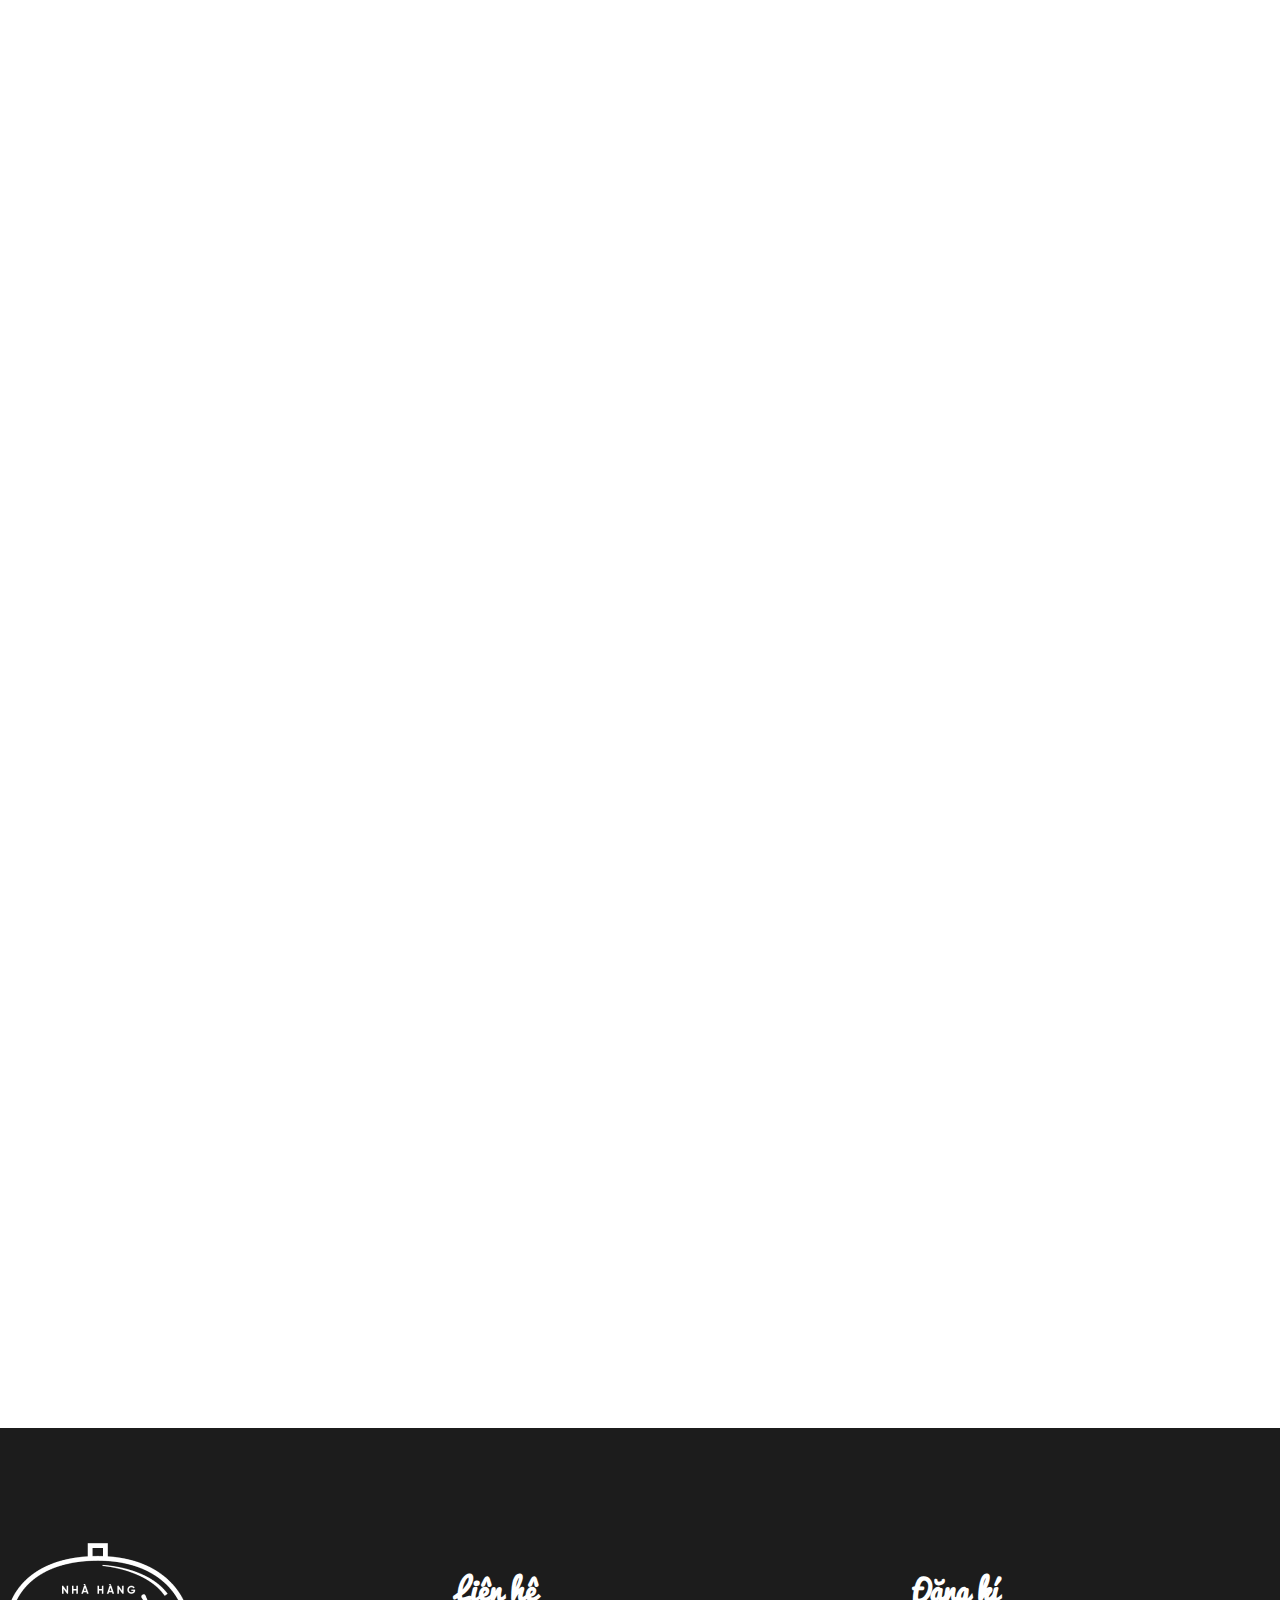
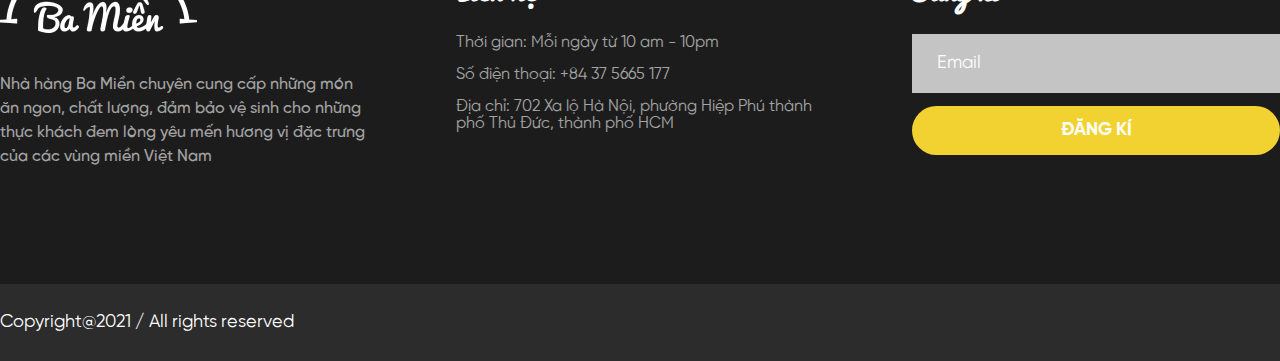
<file: index.html>
<!DOCTYPE html>
<html lang="en">
  <head>
    <meta charset="UTF-8" />
    <meta http-equiv="X-UA-Compatible" content="IE=edge" />
    <meta name="viewport" content="width=device-width, initial-scale=1.0" />
    <title>Document</title>
    <link
      rel="stylesheet"
      href="https://cdnjs.cloudflare.com/ajax/libs/font-awesome/6.0.0-beta3/css/all.min.css"
      integrity="sha512-Fo3rlrZj/k7ujTnHg4CGR2D7kSs0v4LLanw2qksYuRlEzO+tcaEPQogQ0KaoGN26/zrn20ImR1DfuLWnOo7aBA=="
      crossorigin="anonymous"
      referrerpolicy="no-referrer"
    />
    <link href="https://unpkg.com/aos@2.3.1/dist/aos.css" rel="stylesheet" />
    <link rel="stylesheet" href="./assets/css/fonts.css" />
    <link rel="stylesheet" href="./assets/css/style.css" />
  </head>
  <body>
    <header id="header">
      <div class="wrapper">
        <a href="/" class="logo">
          <img src="./assets/img/logo.png" alt="Đây là logo" />
        </a>
        <ul class="navbar">
          <li>
            <a class="active" href="/">Trang chủ</a>
          </li>
          <li>
            <a href="./mon-bac.html">Món bắc</a>
          </li>
          <li>
            <a href="./mon-trung.html">Món Trung</a>
          </li>
          <li>
            <a href="./mon-nam.html">Món Nam</a>
          </li>
          <li>
            <a href="./danh-gia.html">Đánh giá</a>
          </li>
        </ul>
        <button class="navbar__btn"><i class="fas fa-bars"></i></button>
        <div class="overlay"></div>
      </div>
    </header>
    <section class="hero">
      <div class="content">
        <h1 data-aos="fade-up" data-aos-duration="1500">Việt Nam Miền Ngon</h1>
        <p
          data-aos="fade-down"
          data-aos-delay="1000"
          data-aos-duration="1000"
          data-aos-easing="linear"
          data-aos-anchor-placement="top-bottom"
        >
          Nhà hàng Ba Miền chuyên cung cấp những món ăn ngon, chất lượng, đảm
          bảo vệ sinh cho những thực khách đem lòng yêu mến hương vị đặc trưng
          của các vùng miền Việt Nam
        </p>
        <a class="btn btn-primary" href="">Đặt Món Ngay</a>
      </div>
    </section>
    <section class="about section">
      <div class="wrapper">
        <div class="pictures">
          <div class="pic" data-aos="fade-right">
            <img src="./assets/img/about1.png" alt="" />
          </div>
          <div class="pic" data-aos="fade-down" data-aos-delay="200">
            <img src="./assets/img/about2.png" alt="" />
          </div>
          <div
            class="pic"
            data-aos="fade-right"
            data-aos="fade-up"
            data-aos-delay="100"
          >
            <img src="./assets/img/about3.png" alt="" />
          </div>
        </div>
        <div class="content">
          <h2 data-aos="fade-left">Về chúng tôi</h2>
          <p data-aos="fade-left" data-aos-delay="100">
            Nhà hàng Ba Miền được ra đời dựa trên những kinh nghiệm du lịch ẩm
            thực của chủ nhà hàng, với mong muốn mang đến cho khách hàng những
            món ăn mang đậm bản sắc của các vùng miền mà chẳng cần đi đâu xa,
            ngoài ra đây cũng là nơi mà khách hàng cũng sẽ được trải nghiệm một
            không gian thoải mái để thưởng thức các món ăn một cách tốt nhất.
            Nhà hàng Ba Miền sẽ luôn đem lại giá trị ẩm thực tốt nhất cho khách
            hàng.
          </p>
          <a class="btn btn-primary" data-aos="fade-left" data-aos-delay="200"
            >Tìm hiểu thêm</a
          >
        </div>
      </div>
    </section>
    <footer class="footer">
      <div class="wrapper">
        <div class="col about-us">
          <img src="./assets/img/logo_large.png" alt="" />
          <p>
            Nhà hàng Ba Miền chuyên cung cấp những món ăn ngon, chất lượng, đảm
            bảo vệ sinh cho những thực khách đem lòng yêu mến hương vị đặc trưng
            của các vùng miền Việt Nam
          </p>
        </div>
        <div class="col contact-us">
          <h3>Liên hệ</h3>
          <span>Thời gian: Mỗi ngày từ 10 am - 10pm</span>
          <span>Số điện thoại: +84 37 5665 177</span>
          <span
            >Địa chỉ: 702 Xa lộ Hà Nội, phường Hiệp Phú thành phố Thủ Đức, thành
            phố HCM</span
          >
        </div>
        <div class="col">
          <h3>Đăng kí</h3>
          <input type="text" placeholder="Email" />
          <button class="btn btn-primary">Đăng kí</button>
        </div>
      </div>
    </footer>
    <div class="copyright">
      <div class="wrapper">
        <span>Copyright@2021 / All rights reserved</span>
        <ul>
          <li>
            <a href="#"><i class="fab fa-facebook"></i></a>
          </li>
          <li>
            <a href="#"><i class="fab fa-instagram"></i></a>
          </li>
          <li>
            <a href="#"><i class="fab fa-twitter"></i></a>
          </li>
        </ul>
      </div>
    </div>
    <div class="loading">
      <div class="left"></div>
      <div class="right"></div>
    </div>
    <script
      src="https://code.jquery.com/jquery-3.6.0.slim.min.js"
      integrity="sha256-u7e5khyithlIdTpu22PHhENmPcRdFiHRjhAuHcs05RI="
      crossorigin="anonymous"
    ></script>
    <script src="https://unpkg.com/aos@2.3.1/dist/aos.js"></script>
    <script src="./assets/js/script.js"></script>
  </body>
</html>
</file>
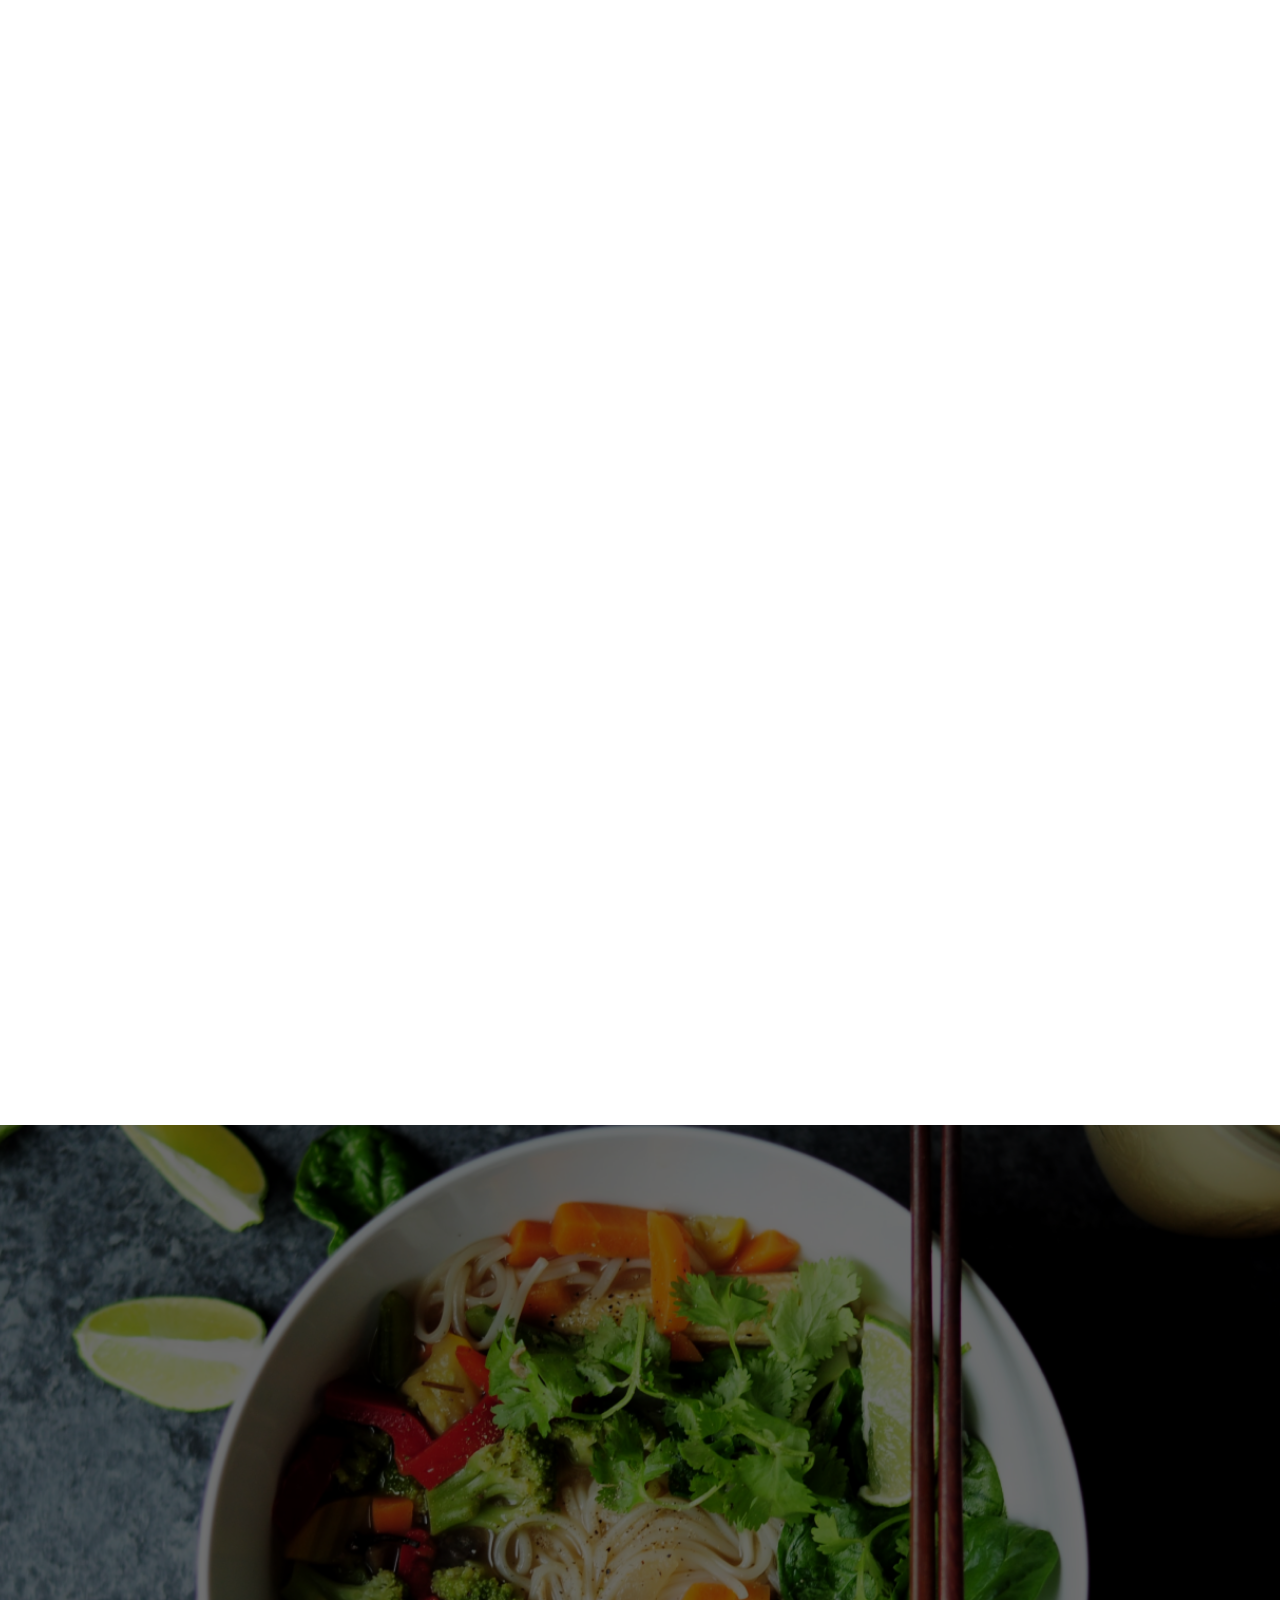
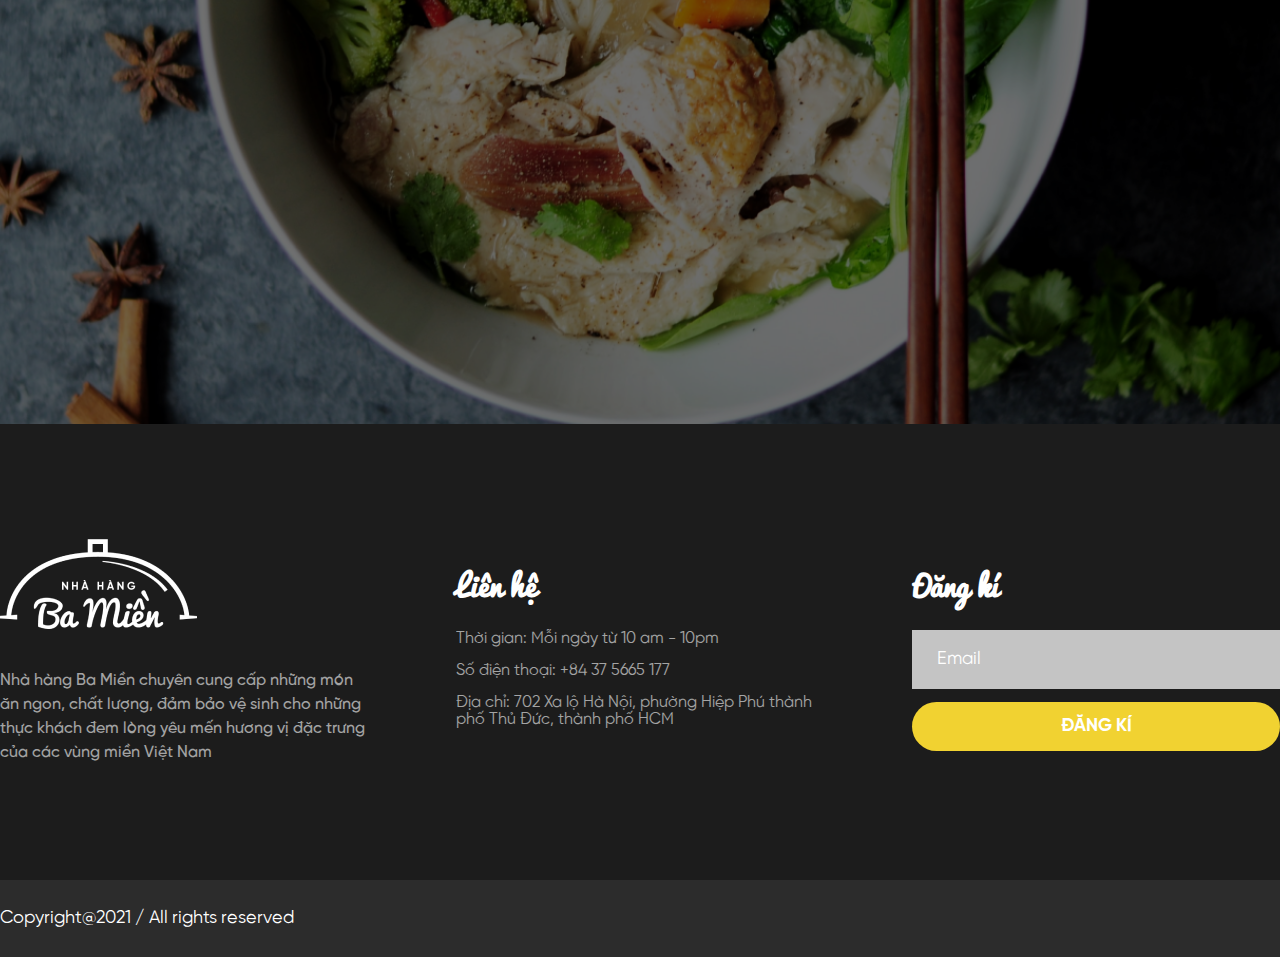
<file: danh-gia.html>
<!DOCTYPE html>
<html lang="en">
  <head>
    <meta charset="UTF-8" />
    <meta http-equiv="X-UA-Compatible" content="IE=edge" />
    <meta name="viewport" content="width=device-width, initial-scale=1.0" />
    <title>Document</title>
    <link
      rel="stylesheet"
      href="https://cdnjs.cloudflare.com/ajax/libs/font-awesome/6.0.0-beta3/css/all.min.css"
      integrity="sha512-Fo3rlrZj/k7ujTnHg4CGR2D7kSs0v4LLanw2qksYuRlEzO+tcaEPQogQ0KaoGN26/zrn20ImR1DfuLWnOo7aBA=="
      crossorigin="anonymous"
      referrerpolicy="no-referrer"
    />
    <link href="https://unpkg.com/aos@2.3.1/dist/aos.css" rel="stylesheet" />
    <link rel="stylesheet" href="./assets/css/fonts.css" />
    <link rel="stylesheet" href="./assets/css/style.css" />
    <link rel="stylesheet" href="./assets/css/danhgia.css" />
  </head>
  <body>
    <!-- Header -->
    <header id="header" class="not-fixed">
      <div class="wrapper">
        <a href="/" class="logo">
          <img src="./assets/img/logo.png" alt="Đây là logo" />
        </a>
        <ul class="navbar">
          <li>
            <a href="./">Trang chủ</a>
          </li>
          <li>
            <a href="./mon-bac.html">Món bắc</a>
          </li>
          <li>
            <a href="./mon-trung.html">Món Trung</a>
          </li>
          <li>
            <a href="./mon-nam.html">Món Nam</a>
          </li>
          <li>
            <a class="active" href="./danh-gia.html">Đánh giá</a>
          </li>
        </ul>
        <button class="navbar__btn"><i class="fas fa-bars"></i></button>
        <div class="overlay"></div>
      </div>
    </header>
    <!-- End Header -->
    <section class="services">
      <div class="wrapper">
        <div class="services__content">
          <h2 data-aos="fade-up" data-aos-duration="1000" data-aos-delay="100">
            Tại sao lại chọn chúng tôi?
          </h2>
          <p data-aos="zoom-in" data-aos-duration="1000" data-aos-delay="1000">
            Nhà hàng Ba Miền luôn luôn mang lại những trải nghiệm tuyệt vời cho
            thực khách. Với 6 tiêu chí tiên quyết nhà hàng đảm bảo mang lại
            những giá trị dịch vụ ẩm thực tốt nhất cho quý thực khách
          </p>
        </div>
        <div class="services__list">
          <div
            class="service"
            data-aos-duration="1000"
            data-aos-delay="100"
            data-aos="fade-down-right"
          >
            <div class="service__illustr">
              <img src="./assets/img/illus/illu-1.svg" alt="" />
            </div>
            <h3>Tận tâm</h3>
            <p>
              Nhiệt tình tư vấn khách hàng. Nhiều ưu đãi lên đến 50%. Phục vụ
              đầy đủ các vật dụng đính kèm của bữa ăn.
            </p>
          </div>
          <div
            class="service"
            data-aos-duration="1000"
            data-aos-delay="300"
            data-aos="fade-down-right"
          >
            <div class="service__illustr">
              <img src="./assets/img/illus/illu-2.svg" alt="" />
            </div>
            <h3>Thân thiện</h3>
            <p>Nhân viên tư vấn hotline nói chuyện nhẹ nhàng, lịch sự.</p>
          </div>
          <div
            class="service"
            data-aos-duration="1000"
            data-aos-delay="500"
            data-aos="fade-down-right"
          >
            <div class="service__illustr">
              <img src="./assets/img/illus/illu-3.svg" alt="" />
            </div>
            <h3>Nhanh chóng</h3>
            <p>Giao hàng chỉ trong 1 giờ.</p>
          </div>
          <div
            class="service"
            data-aos-duration="1000"
            data-aos-delay="700"
            data-aos="fade-down-right"
          >
            <div class="service__illustr">
              <img src="./assets/img/illus/illu-4.svg" alt="" />
            </div>
            <h3>Nóng hổi</h3>
            <p>
              Các món ăn được chúng tôi chuẩn bị ngay khi được đặt món và trao
              đến tận tay bạn.
            </p>
          </div>
          <div
            class="service"
            data-aos-duration="1000"
            data-aos-delay="900"
            data-aos="fade-down-right"
          >
            <div class="service__illustr">
              <img src="./assets/img/illus/illu-5.svg" alt="" />
            </div>
            <h3>Tiện lợi</h3>
            <p>Có thể gọi qua hotline để đặt ngay món ăn bạn muốn.</p>
          </div>
          <div
            class="service"
            data-aos-duration="1000"
            data-aos-delay="1100"
            data-aos="fade-down-right"
          >
            <div class="service__illustr">
              <img src="./assets/img/illus/illu-6.svg" alt="" />
            </div>
            <h3>Dễ dàng</h3>
            <p>Đặt hàng dễ dàng thông qua trang web</p>
          </div>
        </div>
      </div>
    </section>

    <section class="feedback">
      <div class="wrapper">
        <h2 data-aos="fade-down">Đánh giá của thực khách</h2>
        <div class="feedback__list">
          <div
            class="feedback__item"
            data-aos="flip-left"
            data-aos-duration="1000"
            data-aos-delay="100"
          >
            <div class="feedback__avt">
              <img src="./assets/img/feedback/avt1.png" alt="" />
            </div>
            <div class="feedback__rate">
              <span class="feedback-star"><i class="fas fa-star"></i></span>
              <span class="feedback-star"><i class="fas fa-star"></i></span>
              <span class="feedback-star"><i class="fas fa-star"></i></span>
              <span class="feedback-star"><i class="fas fa-star"></i></span>
              <span class="feedback-star"><i class="fas fa-star"></i></span>
            </div>
            <p data-aos="fade-down">
              Món ăn rất ngon, phục vụ rất tận tình, giá cả lại rất hợp lí. Chỉ
              5 sao là không đủ đối với tôi nhà hàng Ba Miền xứng đáng 10 sao.
            </p>
            <span class="feedback__name"> Thảo Ngân </span>
          </div>
          <div
            class="feedback__item"
            data-aos="flip-left"
            data-aos-duration="1000"
            data-aos-delay="200"
          >
            <div class="feedback__avt">
              <img src="./assets/img/feedback/avt2.png" alt="" />
            </div>
            <div class="feedback__rate">
              <span class="feedback-star"><i class="fas fa-star"></i></span>
              <span class="feedback-star"><i class="fas fa-star"></i></span>
              <span class="feedback-star"><i class="fas fa-star"></i></span>
              <span class="feedback-star"><i class="fas fa-star"></i></span>
              <span class="feedback-star"><i class="fas fa-star"></i></span>
            </div>
            <p>
              Mình đến quán vào lúc rất đông khách nhưng phục vụ lại rất là
              nhanh đã sắp xếp bàn cho tôi, tuy là đợi món hơi lâu so với bình
              thường nhưng chất lượng đồ ăn lại rất tuyệt. Mình sẽ quay lại đây
              cùng với gia đình mình vào một dịp gần nhất.
            </p>
            <span class="feedback__name">Thiện Nhân</span>
          </div>
          <div
            class="feedback__item"
            data-aos="flip-left"
            data-aos-duration="1000"
            data-aos-delay="300"
          >
            <div class="feedback__avt">
              <img src="./assets/img/feedback/avt3.png" alt="" />
            </div>
            <div class="feedback__rate">
              <span class="feedback-star"><i class="fas fa-star"></i></span>
              <span class="feedback-star"><i class="fas fa-star"></i></span>
              <span class="feedback-star"><i class="fas fa-star"></i></span>
              <span class="feedback-star"><i class="fas fa-star"></i></span>
              <span class="feedback-star"><i class="fas fa-star"></i></span>
            </div>
            <p>
              Các món ăn thực sự rất ngon. Hương vị của món ăn vùng miền được
              chế biến chuẩn. Giao hàng rất nhanh.
            </p>
            <span class="feedback__name">Minh Thư</span>
          </div>
        </div>
      </div>
    </section>

    <!-- Footer -->
    <footer class="footer">
      <div class="wrapper">
        <div class="col about-us">
          <img src="./assets/img/logo_large.png" alt="" />
          <p>
            Nhà hàng Ba Miền chuyên cung cấp những món ăn ngon, chất lượng, đảm
            bảo vệ sinh cho những thực khách đem lòng yêu mến hương vị đặc trưng
            của các vùng miền Việt Nam
          </p>
        </div>
        <div class="col contact-us">
          <h3>Liên hệ</h3>
          <span>Thời gian: Mỗi ngày từ 10 am - 10pm</span>
          <span>Số điện thoại: +84 37 5665 177</span>
          <span
            >Địa chỉ: 702 Xa lộ Hà Nội, phường Hiệp Phú thành phố Thủ Đức, thành
            phố HCM</span
          >
        </div>
        <div class="col">
          <h3>Đăng kí</h3>
          <input type="text" placeholder="Email" />
          <button class="btn btn-primary">Đăng kí</button>
        </div>
      </div>
    </footer>
    <div class="copyright">
      <div class="wrapper">
        <span>Copyright@2021 / All rights reserved</span>
        <ul>
          <li>
            <a href="#"><i class="fab fa-facebook"></i></a>
          </li>
          <li>
            <a href="#"><i class="fab fa-instagram"></i></a>
          </li>
          <li>
            <a href="#"><i class="fab fa-twitter"></i></a>
          </li>
        </ul>
      </div>
    </div>
    <div class="loading">
      <div class="left"></div>
      <div class="right"></div>
    </div>
    <script
      src="https://code.jquery.com/jquery-3.6.0.slim.min.js"
      integrity="sha256-u7e5khyithlIdTpu22PHhENmPcRdFiHRjhAuHcs05RI="
      crossorigin="anonymous"
    ></script>
    <script src="https://unpkg.com/aos@2.3.1/dist/aos.js"></script>
    <script src="./assets/js/script.js"></script>
  </body>
</html>
</file>
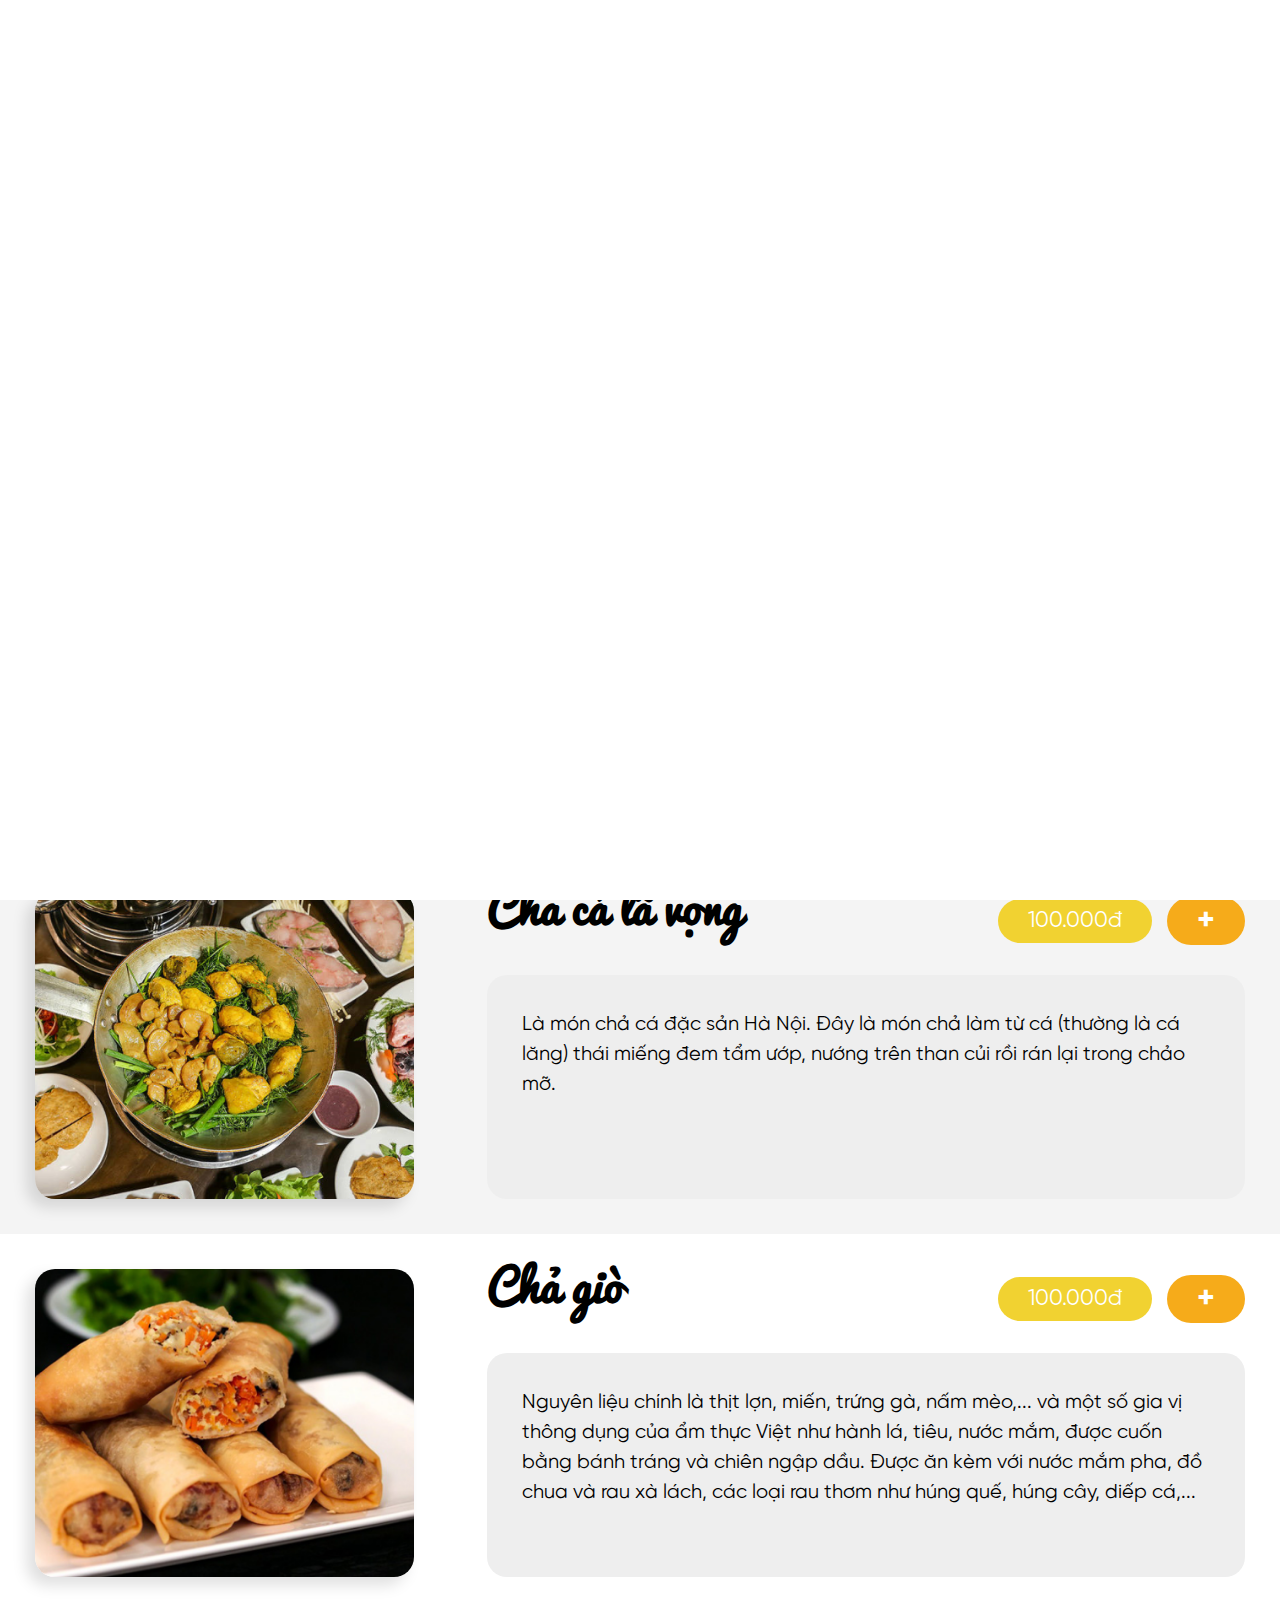
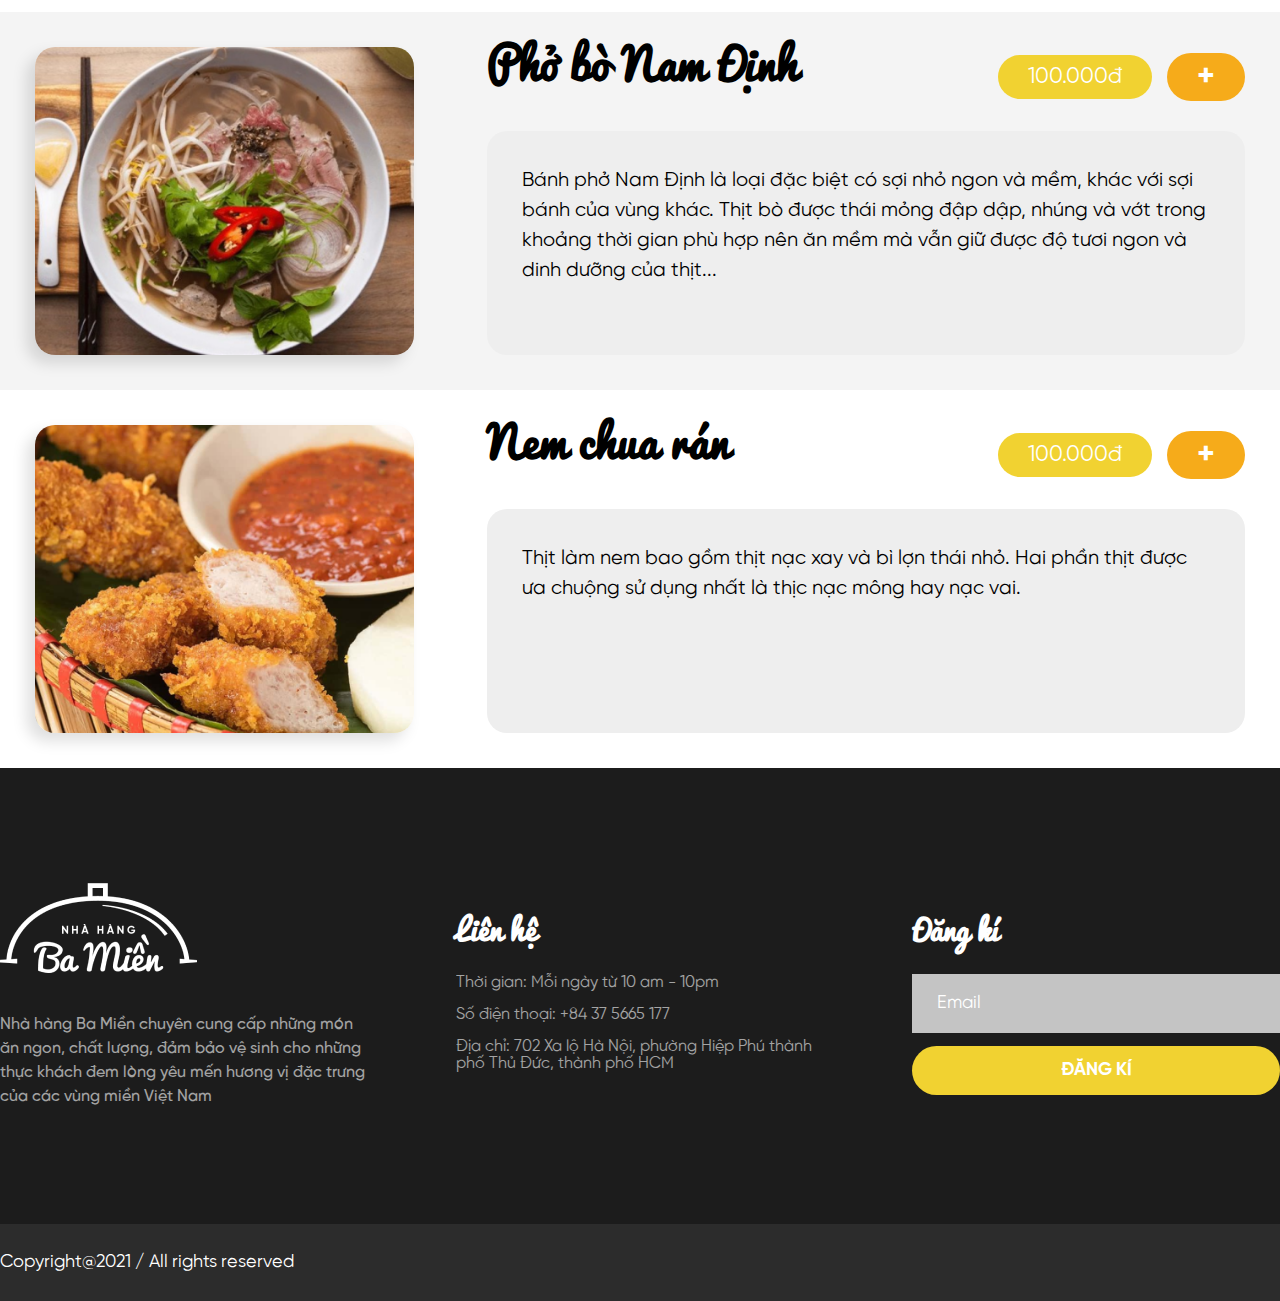
<file: mon-bac.html>
<!DOCTYPE html>
<html lang="en">
  <head>
    <meta charset="UTF-8" />
    <meta http-equiv="X-UA-Compatible" content="IE=edge" />
    <meta name="viewport" content="width=device-width, initial-scale=1.0" />
    <title>Document</title>
    <link
      rel="stylesheet"
      href="https://cdnjs.cloudflare.com/ajax/libs/font-awesome/6.0.0-beta3/css/all.min.css"
      integrity="sha512-Fo3rlrZj/k7ujTnHg4CGR2D7kSs0v4LLanw2qksYuRlEzO+tcaEPQogQ0KaoGN26/zrn20ImR1DfuLWnOo7aBA=="
      crossorigin="anonymous"
      referrerpolicy="no-referrer"
    />
    <link href="https://unpkg.com/aos@2.3.1/dist/aos.css" rel="stylesheet" />
    <link rel="stylesheet" href="./assets/css/fonts.css" />
    <link rel="stylesheet" href="./assets/css/style.css" />
    <link rel="stylesheet" href="./assets/css/pageMonAn.css" />
  </head>
  <body>
    <!-- Header -->
    <header id="header" class="not-fixed">
      <div class="wrapper">
        <a href="/" class="logo">
          <img src="./assets/img/logo.png" alt="Đây là logo" />
        </a>
        <ul class="navbar">
          <li>
            <a href="./">Trang chủ</a>
          </li>
          <li>
            <a class="active" href="./mon-bac.html">Món bắc</a>
          </li>
          <li>
            <a href="./mon-trung.html">Món Trung</a>
          </li>
          <li>
            <a href="./mon-nam.html">Món Nam</a>
          </li>
          <li>
            <a href="./danh-gia.html">Đánh giá</a>
          </li>
          <li class="cart">
            <button class="btn btn-primary btn-cart">
              <i class="fas fa-shopping-cart"></i>
              <span class="amount">0</span>
            </button>
            <div class="my-cart">
              <div class="list-products">
                <p>Bạn chưa thêm món ăn nào.</p>
              </div>
              <span class="total-amount">0</span>
            </div>
          </li>
        </ul>
        <button class="navbar__btn"><i class="fas fa-bars"></i></button>
        <div class="overlay"></div>
      </div>
    </header>
    <!-- End Header -->
    <section class="intro">
      <div class="intro__content">
        <h1>Món Bắc</h1>
        <p>Nhà hàng Ba Miền</p>
      </div>
      <div class="overlay"></div>
    </section>
    <main class="foods">
      <article class="food">
        <div class="food__wrapper">
          <div class="food__thumb">
            <img src="./assets/img/mon-bac/bundau.png" alt="" />
          </div>
          <div class="food-content">
            <div class="food-content__top">
              <div class="food-content__header">
                <h2>Bún đậu mắm tôm</h2>
                <div class="food-actions__add">
                  <span class="food-price">100.000đ</span>
                  <button class="btn btn-add" onClick="addFood(1)">+</button>
                </div>
              </div>
              <div class="food-actions__rate">
                <span class="food-star"><i class="fas fa-star"></i></span>
                <span class="food-star"><i class="fas fa-star"></i></span>
                <span class="food-star"><i class="fas fa-star"></i></span>
                <span class="food-star"><i class="fas fa-star"></i></span>
                <span class="food-star"><i class="fas fa-star"></i></span>
              </div>
            </div>
            <div class="food-content__description">
              Là món ăn đơn giản, dân dã trong ẩm thực miền Bắc Việt Nam. Thành
              phần chính gồm có bún tươi, đậu hũ chiên vàng, chả cốm, nem chua,
              mắm tôm pha chanh, ớt và ăn kèm với các loại rau thơm như tía tô,
              kinh giới, rau húng, xà lách, cà pháo...
            </div>
          </div>
        </div>
      </article>
      <article class="food">
        <div class="food__wrapper">
          <div class="food__thumb">
            <img src="./assets/img/mon-bac/chaca.png" alt="" />
          </div>
          <div class="food-content">
            <div class="food-content__top">
              <div class="food-content__header">
                <h2>Chả cá lã vọng</h2>
                <div class="food-actions__add">
                  <span class="food-price">100.000đ</span>
                  <button class="btn btn-add" onClick="addFood(2)">+</button>
                </div>
              </div>
              <div class="food-actions__rate">
                <span class="food-star"><i class="fas fa-star"></i></span>
                <span class="food-star"><i class="fas fa-star"></i></span>
                <span class="food-star"><i class="fas fa-star"></i></span>
                <span class="food-star"><i class="fas fa-star"></i></span>
                <span class="food-star"><i class="fas fa-star"></i></span>
              </div>
            </div>
            <div class="food-content__description">
              Là món chả cá đặc sản Hà Nội. Đây là món chả làm từ cá (thường là
              cá lăng) thái miếng đem tẩm ướp, nướng trên than củi rồi rán lại
              trong chảo mỡ.
            </div>
          </div>
        </div>
      </article>
      <article class="food">
        <div class="food__wrapper">
          <div class="food__thumb">
            <img src="./assets/img/mon-bac/chagio.png" alt="" />
          </div>
          <div class="food-content">
            <div class="food-content__top">
              <div class="food-content__header">
                <h2>Chả giò</h2>
                <div class="food-actions__add">
                  <span class="food-price">100.000đ</span>
                  <button class="btn btn-add" onClick="addFood(3)">+</button>
                </div>
              </div>
              <div class="food-actions__rate">
                <span class="food-star"><i class="fas fa-star"></i></span>
                <span class="food-star"><i class="fas fa-star"></i></span>
                <span class="food-star"><i class="fas fa-star"></i></span>
                <span class="food-star"><i class="fas fa-star"></i></span>
                <span class="food-star"><i class="fas fa-star"></i></span>
              </div>
            </div>
            <div class="food-content__description">
              Nguyên liệu chính là thịt lợn, miến, trứng gà, nấm mèo,... và một
              số gia vị thông dụng của ẩm thực Việt như hành lá, tiêu, nước mắm,
              được cuốn bằng bánh tráng và chiên ngập dầu. Được ăn kèm với nước
              mắm pha, đồ chua và rau xà lách, các loại rau thơm như húng quế,
              húng cây, diếp cá,...
            </div>
          </div>
        </div>
      </article>
      <article class="food">
        <div class="food__wrapper">
          <div class="food__thumb">
            <img src="./assets/img/mon-bac/phobo.png" alt="" />
          </div>
          <div class="food-content">
            <div class="food-content__top">
              <div class="food-content__header">
                <h2>Phở bò Nam Định</h2>
                <div class="food-actions__add">
                  <span class="food-price">100.000đ</span>
                  <button class="btn btn-add" onClick="addFood(4)">+</button>
                </div>
              </div>
              <div class="food-actions__rate">
                <span class="food-star"><i class="fas fa-star"></i></span>
                <span class="food-star"><i class="fas fa-star"></i></span>
                <span class="food-star"><i class="fas fa-star"></i></span>
                <span class="food-star"><i class="fas fa-star"></i></span>
                <span class="food-star"><i class="fas fa-star"></i></span>
              </div>
            </div>
            <div class="food-content__description">
              Bánh phở Nam Định là loại đặc biệt có sợi nhỏ ngon và mềm, khác
              với sợi bánh của vùng khác. Thịt bò được thái mỏng đập dập, nhúng
              và vớt trong khoảng thời gian phù hợp nên ăn mềm mà vẫn giữ được
              độ tươi ngon và dinh dưỡng của thịt...
            </div>
          </div>
        </div>
      </article>
      <article class="food">
        <div class="food__wrapper">
          <div class="food__thumb">
            <img src="./assets/img/mon-bac/nemchua.png" alt="" />
          </div>
          <div class="food-content">
            <div class="food-content__top">
              <div class="food-content__header">
                <h2>Nem chua rán</h2>
                <div class="food-actions__add">
                  <span class="food-price">100.000đ</span>
                  <button class="btn btn-add" onClick="addFood(5)">+</button>
                </div>
              </div>
              <div class="food-actions__rate">
                <span class="food-star"><i class="fas fa-star"></i></span>
                <span class="food-star"><i class="fas fa-star"></i></span>
                <span class="food-star"><i class="fas fa-star"></i></span>
                <span class="food-star"><i class="fas fa-star"></i></span>
                <span class="food-star"><i class="fas fa-star"></i></span>
              </div>
            </div>
            <div class="food-content__description">
              Thịt làm nem bao gồm thịt nạc xay và bì lợn thái nhỏ. Hai phần
              thịt được ưa chuộng sử dụng nhất là thịc nạc mông hay nạc vai.
            </div>
          </div>
        </div>
      </article>
    </main>

    <!-- Footer -->
    <footer class="footer">
      <div class="wrapper">
        <div class="col about-us">
          <img src="./assets/img/logo_large.png" alt="" />
          <p>
            Nhà hàng Ba Miền chuyên cung cấp những món ăn ngon, chất lượng, đảm
            bảo vệ sinh cho những thực khách đem lòng yêu mến hương vị đặc trưng
            của các vùng miền Việt Nam
          </p>
        </div>
        <div class="col contact-us">
          <h3>Liên hệ</h3>
          <span>Thời gian: Mỗi ngày từ 10 am - 10pm</span>
          <span>Số điện thoại: +84 37 5665 177</span>
          <span
            >Địa chỉ: 702 Xa lộ Hà Nội, phường Hiệp Phú thành phố Thủ Đức, thành
            phố HCM</span
          >
        </div>
        <div class="col">
          <h3>Đăng kí</h3>
          <input type="text" placeholder="Email" />
          <button class="btn btn-primary">Đăng kí</button>
        </div>
      </div>
    </footer>
    <div class="copyright">
      <div class="wrapper">
        <span>Copyright@2021 / All rights reserved</span>
        <ul>
          <li>
            <a href="#"><i class="fab fa-facebook"></i></a>
          </li>
          <li>
            <a href="#"><i class="fab fa-instagram"></i></a>
          </li>
          <li>
            <a href="#"><i class="fab fa-twitter"></i></a>
          </li>
        </ul>
      </div>
    </div>
    <div class="loading">
      <div class="left"></div>
      <div class="right"></div>
    </div>
    <script
      src="https://code.jquery.com/jquery-3.6.0.slim.min.js"
      integrity="sha256-u7e5khyithlIdTpu22PHhENmPcRdFiHRjhAuHcs05RI="
      crossorigin="anonymous"
    ></script>
    <script src="https://unpkg.com/aos@2.3.1/dist/aos.js"></script>
    <script src="./assets/js/script.js"></script>
  </body>
</html>
</file>
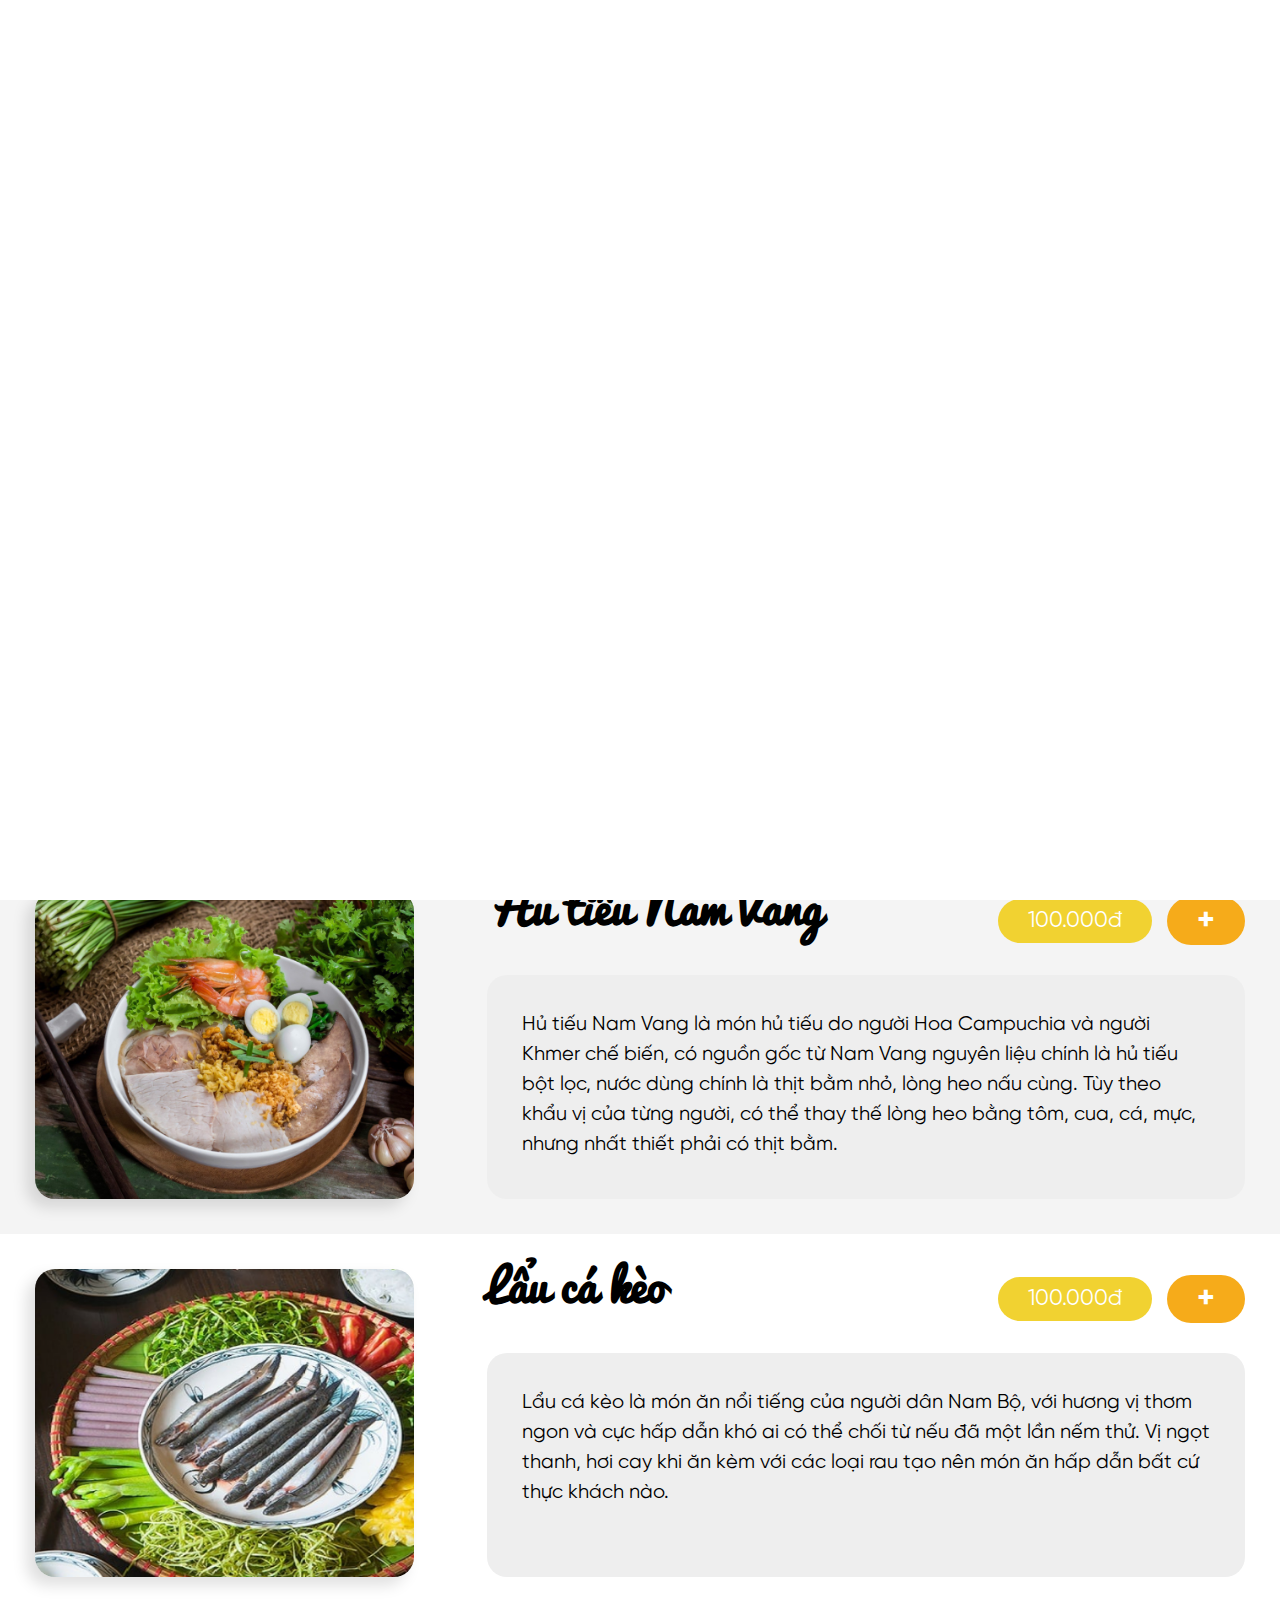
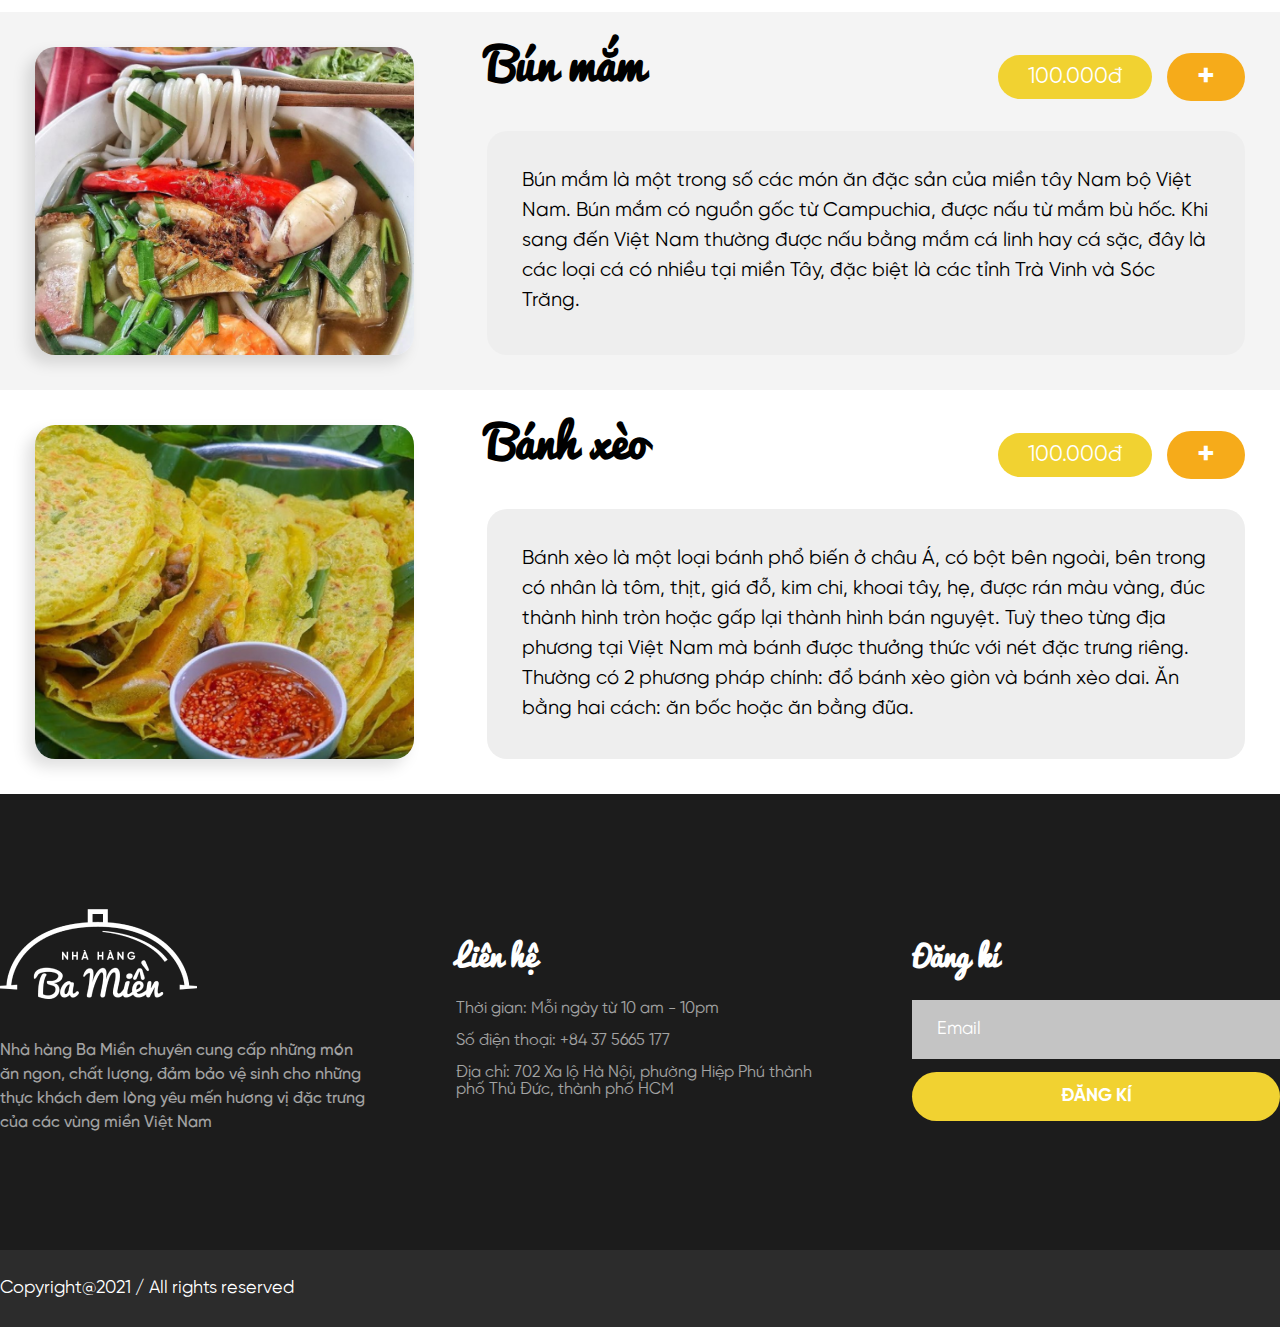
<file: mon-nam.html>
<!DOCTYPE html>
<html lang="en">
  <head>
    <meta charset="UTF-8" />
    <meta http-equiv="X-UA-Compatible" content="IE=edge" />
    <meta name="viewport" content="width=device-width, initial-scale=1.0" />
    <title>Document</title>
    <link
      rel="stylesheet"
      href="https://cdnjs.cloudflare.com/ajax/libs/font-awesome/6.0.0-beta3/css/all.min.css"
      integrity="sha512-Fo3rlrZj/k7ujTnHg4CGR2D7kSs0v4LLanw2qksYuRlEzO+tcaEPQogQ0KaoGN26/zrn20ImR1DfuLWnOo7aBA=="
      crossorigin="anonymous"
      referrerpolicy="no-referrer"
    />
    <link href="https://unpkg.com/aos@2.3.1/dist/aos.css" rel="stylesheet" />
    <link rel="stylesheet" href="./assets/css/fonts.css" />
    <link rel="stylesheet" href="./assets/css/style.css" />
    <link rel="stylesheet" href="./assets/css/pageMonAn.css" />
  </head>
  <body>
    <!-- Header -->
    <header id="header" class="not-fixed">
      <div class="wrapper">
        <a href="/" class="logo">
          <img src="./assets/img/logo.png" alt="Đây là logo" />
        </a>
        <ul class="navbar">
          <li>
            <a href="./">Trang chủ</a>
          </li>
          <li>
            <a href="./mon-bac.html">Món bắc</a>
          </li>
          <li>
            <a href="./mon-trung.html">Món Trung</a>
          </li>
          <li>
            <a class="active" href="./mon-nam.html">Món Nam</a>
          </li>
          <li>
            <a href="./danh-gia.html">Đánh giá</a>
          </li>
          <li class="cart">
            <button class="btn btn-primary btn-cart">
              <i class="fas fa-shopping-cart"></i>
              <span class="amount">0</span>
            </button>
            <div class="my-cart">
              <div class="list-products">
                <p>Bạn chưa thêm món ăn nào.</p>
              </div>
              <span class="total-amount">0</span>
            </div>
          </li>
        </ul>
        <button class="navbar__btn"><i class="fas fa-bars"></i></button>
        <div class="overlay"></div>
      </div>
    </header>
    <!-- End Header -->
    <section class="intro">
      <div class="intro__content">
        <h1>Món Nam</h1>
        <p>Nhà hàng Ba Miền</p>
      </div>
      <div class="overlay"></div>
    </section>
    <main class="foods">
      <article class="food">
        <div class="food__wrapper">
          <div class="food__thumb">
            <img src="./assets/img/mon-nam/comtam.png" alt="" />
          </div>
          <div class="food-content">
            <div class="food-content__top">
              <div class="food-content__header">
                <h2>Cơm tấm</h2>
                <div class="food-actions__add">
                  <span class="food-price">100.000đ</span>
                  <button class="btn btn-add" onClick="addFood(11)">+</button>
                </div>
              </div>
              <div class="food-actions__rate">
                <span class="food-star"><i class="fas fa-star"></i></span>
                <span class="food-star"><i class="fas fa-star"></i></span>
                <span class="food-star"><i class="fas fa-star"></i></span>
                <span class="food-star"><i class="fas fa-star"></i></span>
                <span class="food-star"><i class="fas fa-star"></i></span>
              </div>
            </div>
            <div class="food-content__description">
              Cơm tấm là một món ăn Việt Nam có nguyên liệu chủ yếu từ gạo tấm,
              một đĩa Cơm tấm truyền thống thường có các thành phần nguyên liệu
              như sau: gạo tấm, nước chấm, mỡ hành, ăn kèm cùng các món mặn là
              sườn, bì, chả, trứng.
            </div>
          </div>
        </div>
      </article>
      <article class="food">
        <div class="food__wrapper">
          <div class="food__thumb">
            <img src="./assets/img/mon-nam/hutieu.png" alt="" />
          </div>
          <div class="food-content">
            <div class="food-content__top">
              <div class="food-content__header">
                <h2>Hủ tiếu Nam Vang</h2>
                <div class="food-actions__add">
                  <span class="food-price">100.000đ</span>
                  <button class="btn btn-add" onClick="addFood(12)">+</button>
                </div>
              </div>
              <div class="food-actions__rate">
                <span class="food-star"><i class="fas fa-star"></i></span>
                <span class="food-star"><i class="fas fa-star"></i></span>
                <span class="food-star"><i class="fas fa-star"></i></span>
                <span class="food-star"><i class="fas fa-star"></i></span>
                <span class="food-star"><i class="fas fa-star"></i></span>
              </div>
            </div>
            <div class="food-content__description">
              Hủ tiếu Nam Vang là món hủ tiếu do người Hoa Campuchia và người
              Khmer chế biến, có nguồn gốc từ Nam Vang nguyên liệu chính là hủ
              tiếu bột lọc, nước dùng chính là thịt bằm nhỏ, lòng heo nấu cùng.
              Tùy theo khẩu vị của từng người, có thể thay thế lòng heo bằng
              tôm, cua, cá, mực, nhưng nhất thiết phải có thịt bằm.
            </div>
          </div>
        </div>
      </article>
      <article class="food">
        <div class="food__wrapper">
          <div class="food__thumb">
            <img src="./assets/img/mon-nam/lauca.png" alt="" />
          </div>
          <div class="food-content">
            <div class="food-content__top">
              <div class="food-content__header">
                <h2>Lẩu cá kèo</h2>
                <div class="food-actions__add">
                  <span class="food-price">100.000đ</span>
                  <button class="btn btn-add" onClick="addFood(13)">+</button>
                </div>
              </div>
              <div class="food-actions__rate">
                <span class="food-star"><i class="fas fa-star"></i></span>
                <span class="food-star"><i class="fas fa-star"></i></span>
                <span class="food-star"><i class="fas fa-star"></i></span>
                <span class="food-star"><i class="fas fa-star"></i></span>
                <span class="food-star"><i class="fas fa-star"></i></span>
              </div>
            </div>
            <div class="food-content__description">
              Lẩu cá kèo là món ăn nổi tiếng của người dân Nam Bộ, với hương vị
              thơm ngon và cực hấp dẫn khó ai có thể chối từ nếu đã một lần nếm
              thử. Vị ngọt thanh, hơi cay khi ăn kèm với các loại rau tạo nên
              món ăn hấp dẫn bất cứ thực khách nào.
            </div>
          </div>
        </div>
      </article>
      <article class="food">
        <div class="food__wrapper">
          <div class="food__thumb">
            <img src="./assets/img/mon-nam/bunmam.png" alt="" />
          </div>
          <div class="food-content">
            <div class="food-content__top">
              <div class="food-content__header">
                <h2>Bún mắm</h2>
                <div class="food-actions__add">
                  <span class="food-price">100.000đ</span>
                  <button class="btn btn-add" onClick="addFood(14)">+</button>
                </div>
              </div>
              <div class="food-actions__rate">
                <span class="food-star"><i class="fas fa-star"></i></span>
                <span class="food-star"><i class="fas fa-star"></i></span>
                <span class="food-star"><i class="fas fa-star"></i></span>
                <span class="food-star"><i class="fas fa-star"></i></span>
                <span class="food-star"><i class="fas fa-star"></i></span>
              </div>
            </div>
            <div class="food-content__description">
              Bún mắm là một trong số các món ăn đặc sản của miền tây Nam bộ
              Việt Nam. Bún mắm có nguồn gốc từ Campuchia, được nấu từ mắm bù
              hốc. Khi sang đến Việt Nam thường được nấu bằng mắm cá linh hay cá
              sặc, đây là các loại cá có nhiều tại miền Tây, đặc biệt là các
              tỉnh Trà Vinh và Sóc Trăng.
            </div>
          </div>
        </div>
      </article>
      <article class="food">
        <div class="food__wrapper">
          <div class="food__thumb">
            <img src="./assets/img/mon-nam/banhxeo.png" alt="" />
          </div>
          <div class="food-content">
            <div class="food-content__top">
              <div class="food-content__header">
                <h2>Bánh xèo</h2>
                <div class="food-actions__add">
                  <span class="food-price">100.000đ</span>
                  <button class="btn btn-add" onClick="addFood(15)">+</button>
                </div>
              </div>
              <div class="food-actions__rate">
                <span class="food-star"><i class="fas fa-star"></i></span>
                <span class="food-star"><i class="fas fa-star"></i></span>
                <span class="food-star"><i class="fas fa-star"></i></span>
                <span class="food-star"><i class="fas fa-star"></i></span>
                <span class="food-star"><i class="fas fa-star"></i></span>
              </div>
            </div>
            <div class="food-content__description">
              Bánh xèo là một loại bánh phổ biến ở châu Á, có bột bên ngoài, bên
              trong có nhân là tôm, thịt, giá đỗ, kim chi, khoai tây, hẹ, được
              rán màu vàng, đúc thành hình tròn hoặc gấp lại thành hình bán
              nguyệt. Tuỳ theo từng địa phương tại Việt Nam mà bánh được thưởng
              thức với nét đặc trưng riêng. Thường có 2 phương pháp chính: đổ
              bánh xèo giòn và bánh xèo dai. Ăn bằng hai cách: ăn bốc hoặc ăn
              bằng đũa.
            </div>
          </div>
        </div>
      </article>
    </main>

    <!-- Footer -->
    <footer class="footer">
      <div class="wrapper">
        <div class="col about-us">
          <img src="./assets/img/logo_large.png" alt="" />
          <p>
            Nhà hàng Ba Miền chuyên cung cấp những món ăn ngon, chất lượng, đảm
            bảo vệ sinh cho những thực khách đem lòng yêu mến hương vị đặc trưng
            của các vùng miền Việt Nam
          </p>
        </div>
        <div class="col contact-us">
          <h3>Liên hệ</h3>
          <span>Thời gian: Mỗi ngày từ 10 am - 10pm</span>
          <span>Số điện thoại: +84 37 5665 177</span>
          <span
            >Địa chỉ: 702 Xa lộ Hà Nội, phường Hiệp Phú thành phố Thủ Đức, thành
            phố HCM</span
          >
        </div>
        <div class="col">
          <h3>Đăng kí</h3>
          <input type="text" placeholder="Email" />
          <button class="btn btn-primary">Đăng kí</button>
        </div>
      </div>
    </footer>
    <div class="copyright">
      <div class="wrapper">
        <span>Copyright@2021 / All rights reserved</span>
        <ul>
          <li>
            <a href="#"><i class="fab fa-facebook"></i></a>
          </li>
          <li>
            <a href="#"><i class="fab fa-instagram"></i></a>
          </li>
          <li>
            <a href="#"><i class="fab fa-twitter"></i></a>
          </li>
        </ul>
      </div>
    </div>
    <div class="loading">
      <div class="left"></div>
      <div class="right"></div>
    </div>
    <script
      src="https://code.jquery.com/jquery-3.6.0.slim.min.js"
      integrity="sha256-u7e5khyithlIdTpu22PHhENmPcRdFiHRjhAuHcs05RI="
      crossorigin="anonymous"
    ></script>
    <script src="https://unpkg.com/aos@2.3.1/dist/aos.js"></script>
    <script src="./assets/js/script.js"></script>
  </body>
</html>
</file>
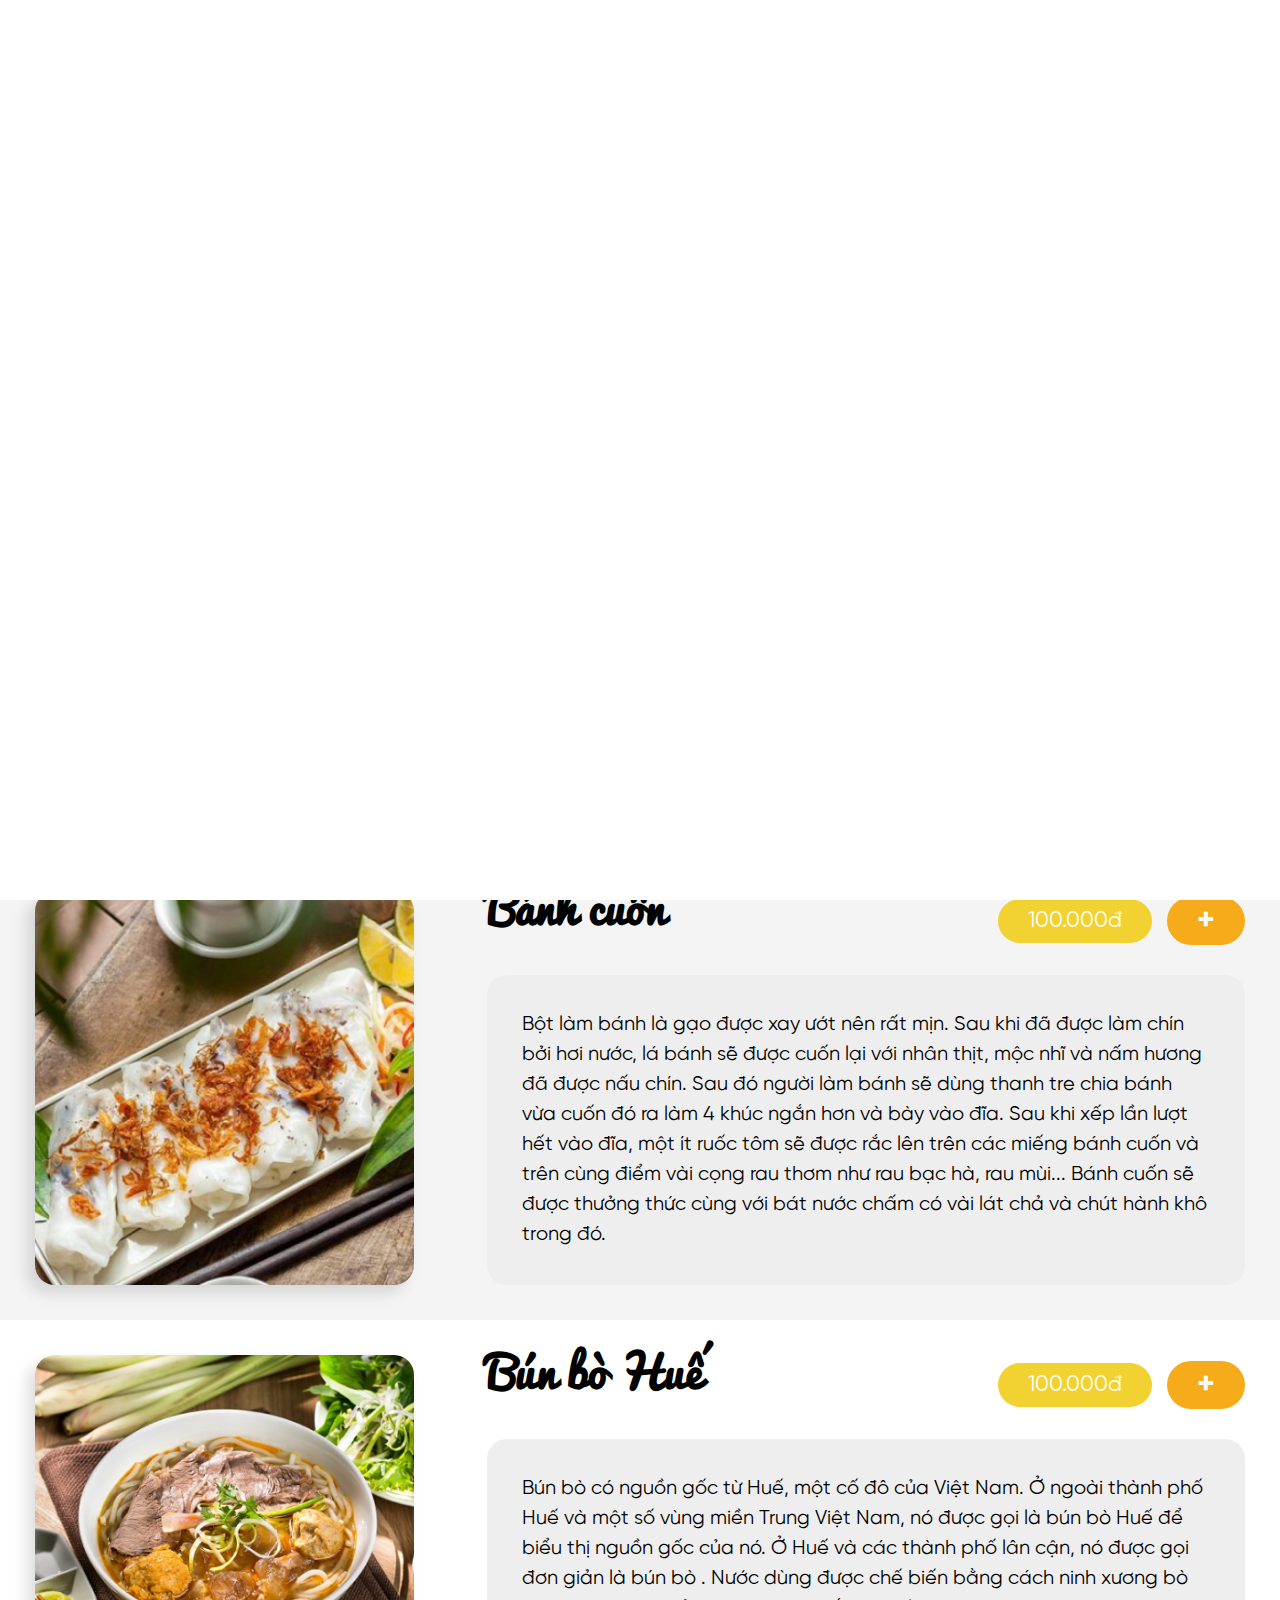
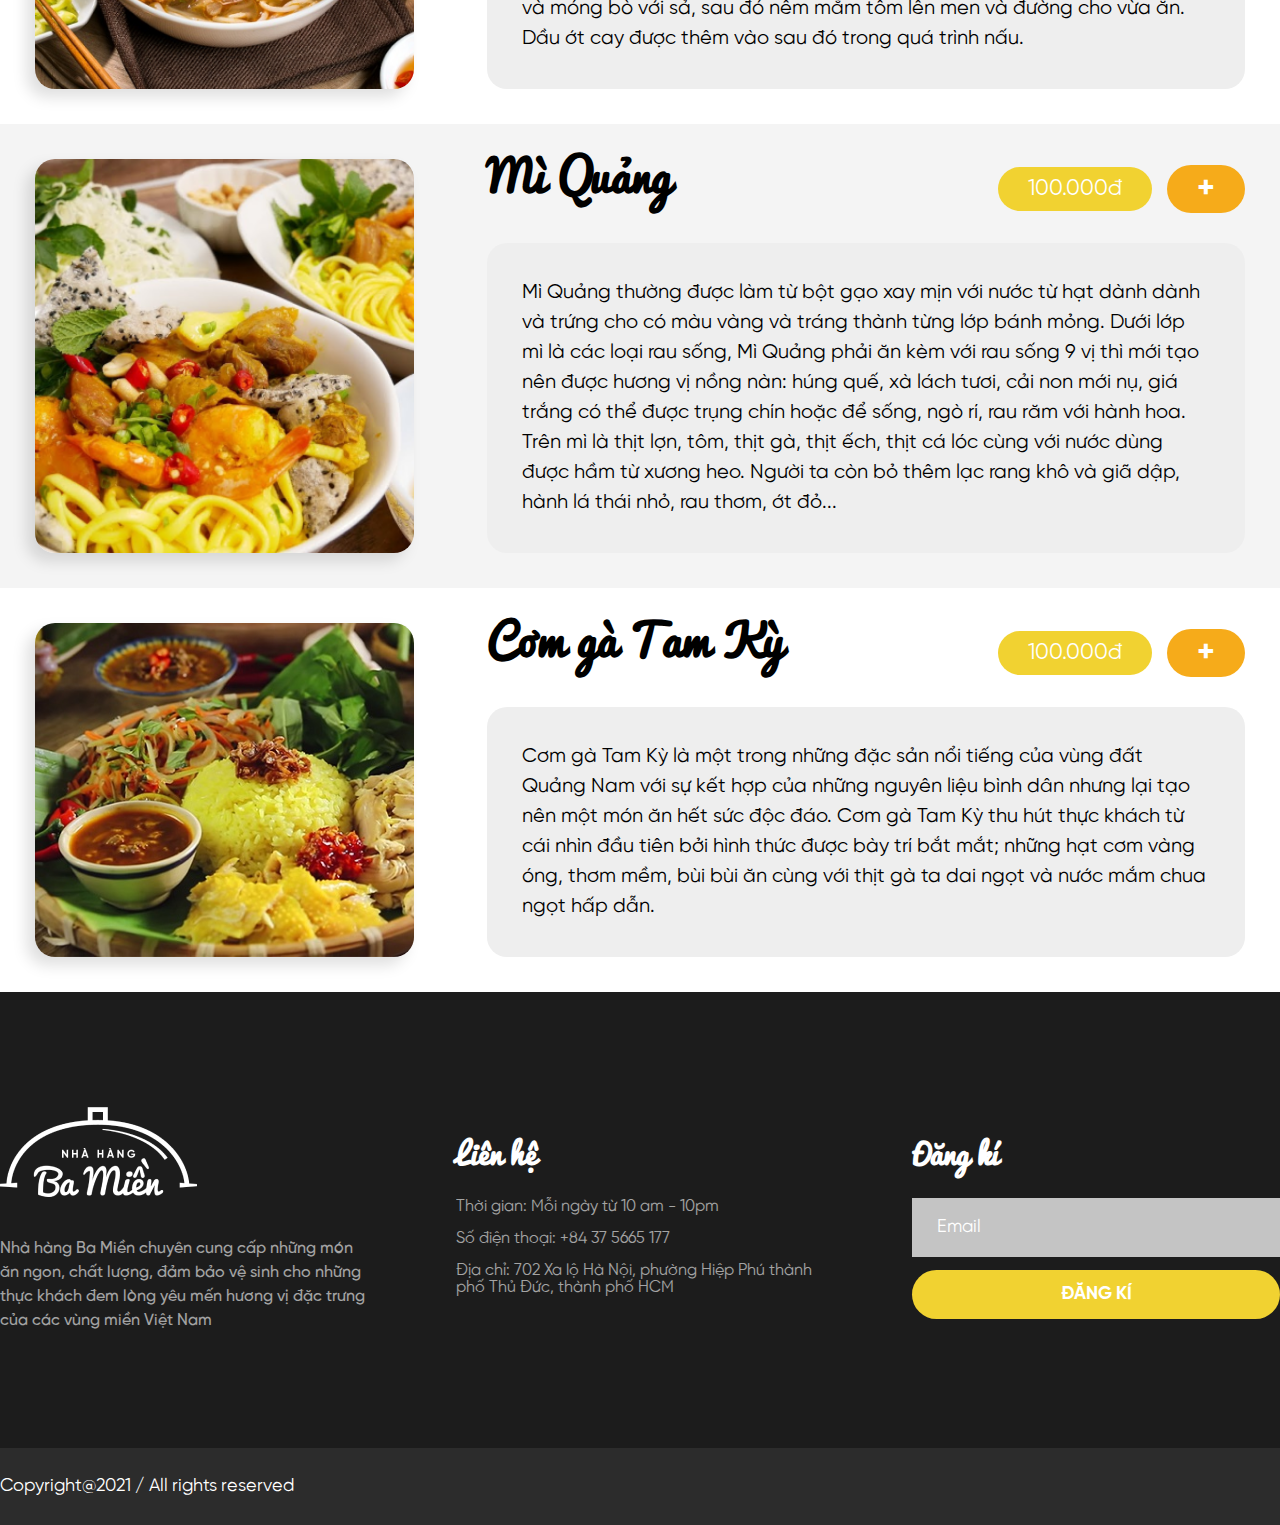
<file: mon-trung.html>
<!DOCTYPE html>
<html lang="en">
  <head>
    <meta charset="UTF-8" />
    <meta http-equiv="X-UA-Compatible" content="IE=edge" />
    <meta name="viewport" content="width=device-width, initial-scale=1.0" />
    <title>Document</title>
    <link
      rel="stylesheet"
      href="https://cdnjs.cloudflare.com/ajax/libs/font-awesome/6.0.0-beta3/css/all.min.css"
      integrity="sha512-Fo3rlrZj/k7ujTnHg4CGR2D7kSs0v4LLanw2qksYuRlEzO+tcaEPQogQ0KaoGN26/zrn20ImR1DfuLWnOo7aBA=="
      crossorigin="anonymous"
      referrerpolicy="no-referrer"
    />
    <link href="https://unpkg.com/aos@2.3.1/dist/aos.css" rel="stylesheet" />
    <link rel="stylesheet" href="./assets/css/fonts.css" />
    <link rel="stylesheet" href="./assets/css/style.css" />
    <link rel="stylesheet" href="./assets/css/pageMonAn.css" />
  </head>
  <body>
    <!-- Header -->
    <header id="header" class="not-fixed">
      <div class="wrapper">
        <a href="/" class="logo">
          <img src="./assets/img/logo.png" alt="Đây là logo" />
        </a>
        <ul class="navbar">
          <li>
            <a href="./">Trang chủ</a>
          </li>
          <li>
            <a href="./mon-bac.html">Món bắc</a>
          </li>
          <li>
            <a class="active" href="./mon-trung.html">Món Trung</a>
          </li>
          <li>
            <a href="./mon-nam.html">Món Nam</a>
          </li>
          <li>
            <a href="./danh-gia.html">Đánh giá</a>
          </li>
          <li class="cart">
            <button class="btn btn-primary btn-cart">
              <i class="fas fa-shopping-cart"></i>
              <span class="amount">0</span>
            </button>
            <div class="my-cart">
              <div class="list-products">
                <p>Bạn chưa thêm món ăn nào.</p>
              </div>
              <span class="total-amount">0</span>
            </div>
          </li>
        </ul>
        <button class="navbar__btn"><i class="fas fa-bars"></i></button>
        <div class="overlay"></div>
      </div>
    </header>
    <!-- End Header -->
    <section class="intro">
      <div class="intro__content">
        <h1>Món Trung</h1>
        <p>Nhà hàng Ba Miền</p>
      </div>
      <div class="overlay"></div>
    </section>
    <main class="foods">
      <article class="food">
        <div class="food__wrapper">
          <div class="food__thumb">
            <img src="./assets/img/mon-trung/canhhe.png" alt="" />
          </div>
          <div class="food-content">
            <div class="food-content__top">
              <div class="food-content__header">
                <h2>Bánh canh hẹ</h2>
                <div class="food-actions__add">
                  <span class="food-price">100.000đ</span>
                  <button class="btn btn-add" onClick="addFood(6)">+</button>
                </div>
              </div>
              <div class="food-actions__rate">
                <span class="food-star"><i class="fas fa-star"></i></span>
                <span class="food-star"><i class="fas fa-star"></i></span>
                <span class="food-star"><i class="fas fa-star"></i></span>
                <span class="food-star"><i class="fas fa-star"></i></span>
                <span class="food-star"><i class="fas fa-star"></i></span>
              </div>
            </div>
            <div class="food-content__description">
              Bánh canh hẹ là món ăn khá phổ biến ở miền Trung. Món ăn này có
              xuất xứ từ người dân Phú Yên và rất được yêu thích. Với hương vị
              thanh nhẹ, không nhiều dầu mỡ, thực khách có thể ăn bất kì lúc nào
              trong ngày.
            </div>
          </div>
        </div>
      </article>
      <article class="food">
        <div class="food__wrapper">
          <div class="food__thumb">
            <img src="./assets/img/mon-trung/banhcuon.png" alt="" />
          </div>
          <div class="food-content">
            <div class="food-content__top">
              <div class="food-content__header">
                <h2>Bánh cuốn</h2>
                <div class="food-actions__add">
                  <span class="food-price">100.000đ</span>
                  <button class="btn btn-add" onClick="addFood(7)">+</button>
                </div>
              </div>
              <div class="food-actions__rate">
                <span class="food-star"><i class="fas fa-star"></i></span>
                <span class="food-star"><i class="fas fa-star"></i></span>
                <span class="food-star"><i class="fas fa-star"></i></span>
                <span class="food-star"><i class="fas fa-star"></i></span>
                <span class="food-star"><i class="fas fa-star"></i></span>
              </div>
            </div>
            <div class="food-content__description">
              Bột làm bánh là gạo được xay ướt nên rất mịn. Sau khi đã được làm
              chín bởi hơi nước, lá bánh sẽ được cuốn lại với nhân thịt, mộc nhĩ
              và nấm hương đã được nấu chín. Sau đó người làm bánh sẽ dùng thanh
              tre chia bánh vừa cuốn đó ra làm 4 khúc ngắn hơn và bày vào đĩa.
              Sau khi xếp lần lượt hết vào đĩa, một ít ruốc tôm sẽ được rắc lên
              trên các miếng bánh cuốn và trên cùng điểm vài cọng rau thơm như
              rau bạc hà, rau mùi... Bánh cuốn sẽ được thưởng thức cùng với bát
              nước chấm có vài lát chả và chút hành khô trong đó.
            </div>
          </div>
        </div>
      </article>
      <article class="food">
        <div class="food__wrapper">
          <div class="food__thumb">
            <img src="./assets/img/mon-trung/bunbo.png" alt="" />
          </div>
          <div class="food-content">
            <div class="food-content__top">
              <div class="food-content__header">
                <h2>Bún bò Huế</h2>
                <div class="food-actions__add">
                  <span class="food-price">100.000đ</span>
                  <button class="btn btn-add" onClick="addFood(8)">+</button>
                </div>
              </div>
              <div class="food-actions__rate">
                <span class="food-star"><i class="fas fa-star"></i></span>
                <span class="food-star"><i class="fas fa-star"></i></span>
                <span class="food-star"><i class="fas fa-star"></i></span>
                <span class="food-star"><i class="fas fa-star"></i></span>
                <span class="food-star"><i class="fas fa-star"></i></span>
              </div>
            </div>
            <div class="food-content__description">
              Bún bò có nguồn gốc từ Huế, một cố đô của Việt Nam. Ở ngoài thành
              phố Huế và một số vùng miền Trung Việt Nam, nó được gọi là bún bò
              Huế để biểu thị nguồn gốc của nó. Ở Huế và các thành phố lân cận,
              nó được gọi đơn giản là bún bò . Nước dùng được chế biến bằng cách
              ninh xương bò và móng bò với sả, sau đó nêm mắm tôm lên men và
              đường cho vừa ăn. Dầu ớt cay được thêm vào sau đó trong quá trình
              nấu.
            </div>
          </div>
        </div>
      </article>
      <article class="food">
        <div class="food__wrapper">
          <div class="food__thumb">
            <img src="./assets/img/mon-trung/miquang.png" alt="" />
          </div>
          <div class="food-content">
            <div class="food-content__top">
              <div class="food-content__header">
                <h2>Mì Quảng</h2>
                <div class="food-actions__add">
                  <span class="food-price">100.000đ</span>
                  <button class="btn btn-add" onClick="addFood(9)">+</button>
                </div>
              </div>
              <div class="food-actions__rate">
                <span class="food-star"><i class="fas fa-star"></i></span>
                <span class="food-star"><i class="fas fa-star"></i></span>
                <span class="food-star"><i class="fas fa-star"></i></span>
                <span class="food-star"><i class="fas fa-star"></i></span>
                <span class="food-star"><i class="fas fa-star"></i></span>
              </div>
            </div>
            <div class="food-content__description">
              Mì Quảng thường được làm từ bột gạo xay mịn với nước từ hạt dành
              dành và trứng cho có màu vàng và tráng thành từng lớp bánh mỏng.
              Dưới lớp mì là các loại rau sống, Mì Quảng phải ăn kèm với rau
              sống 9 vị thì mới tạo nên được hương vị nồng nàn: húng quế, xà
              lách tươi, cải non mới nụ, giá trắng có thể được trụng chín hoặc
              để sống, ngò rí, rau răm với hành hoa. Trên mì là thịt lợn, tôm,
              thịt gà, thịt ếch, thịt cá lóc cùng với nước dùng được hầm từ
              xương heo. Người ta còn bỏ thêm lạc rang khô và giã dập, hành lá
              thái nhỏ, rau thơm, ớt đỏ...
            </div>
          </div>
        </div>
      </article>
      <article class="food">
        <div class="food__wrapper">
          <div class="food__thumb">
            <img src="./assets/img/mon-trung/comga.png" alt="" />
          </div>
          <div class="food-content">
            <div class="food-content__top">
              <div class="food-content__header">
                <h2>Cơm gà Tam Kỳ</h2>
                <div class="food-actions__add">
                  <span class="food-price">100.000đ</span>
                  <button class="btn btn-add" onClick="addFood(10)">+</button>
                </div>
              </div>
              <div class="food-actions__rate">
                <span class="food-star"><i class="fas fa-star"></i></span>
                <span class="food-star"><i class="fas fa-star"></i></span>
                <span class="food-star"><i class="fas fa-star"></i></span>
                <span class="food-star"><i class="fas fa-star"></i></span>
                <span class="food-star"><i class="fas fa-star"></i></span>
              </div>
            </div>
            <div class="food-content__description">
              Cơm gà Tam Kỳ là một trong những đặc sản nổi tiếng của vùng đất
              Quảng Nam với sự kết hợp của những nguyên liệu bình dân nhưng lại
              tạo nên một món ăn hết sức độc đáo. Cơm gà Tam Kỳ thu hút thực
              khách từ cái nhìn đầu tiên bởi hình thức được bày trí bắt mắt;
              những hạt cơm vàng óng, thơm mềm, bùi bùi ăn cùng với thịt gà ta
              dai ngọt và nước mắm chua ngọt hấp dẫn.
            </div>
          </div>
        </div>
      </article>
    </main>

    <!-- Footer -->
    <footer class="footer">
      <div class="wrapper">
        <div class="col about-us">
          <img src="./assets/img/logo_large.png" alt="" />
          <p>
            Nhà hàng Ba Miền chuyên cung cấp những món ăn ngon, chất lượng, đảm
            bảo vệ sinh cho những thực khách đem lòng yêu mến hương vị đặc trưng
            của các vùng miền Việt Nam
          </p>
        </div>
        <div class="col contact-us">
          <h3>Liên hệ</h3>
          <span>Thời gian: Mỗi ngày từ 10 am - 10pm</span>
          <span>Số điện thoại: +84 37 5665 177</span>
          <span
            >Địa chỉ: 702 Xa lộ Hà Nội, phường Hiệp Phú thành phố Thủ Đức, thành
            phố HCM</span
          >
        </div>
        <div class="col">
          <h3>Đăng kí</h3>
          <input type="text" placeholder="Email" />
          <button class="btn btn-primary">Đăng kí</button>
        </div>
      </div>
    </footer>
    <div class="copyright">
      <div class="wrapper">
        <span>Copyright@2021 / All rights reserved</span>
        <ul>
          <li>
            <a href="#"><i class="fab fa-facebook"></i></a>
          </li>
          <li>
            <a href="#"><i class="fab fa-instagram"></i></a>
          </li>
          <li>
            <a href="#"><i class="fab fa-twitter"></i></a>
          </li>
        </ul>
      </div>
    </div>
    <div class="loading">
      <div class="left"></div>
      <div class="right"></div>
    </div>
    <script
      src="https://code.jquery.com/jquery-3.6.0.slim.min.js"
      integrity="sha256-u7e5khyithlIdTpu22PHhENmPcRdFiHRjhAuHcs05RI="
      crossorigin="anonymous"
    ></script>
    <script src="https://unpkg.com/aos@2.3.1/dist/aos.js"></script>

    <script src="./assets/js/script.js"></script>
  </body>
</html>
</file>
<file: assets/css/fonts.css>
@font-face {
  font-family: "GilroyBold";
  src: url("../fonts/SVN-Gilroy\ Bold.otf") format("opentype");
  font-weight: bold;
}

@font-face {
  font-family: "GilroyMedium";
  src: url("../fonts/SVN-Gilroy\ Medium.otf") format("opentype");
}

@font-face {
  font-family: "GilroyRegular";
  src: url("../fonts/SVN-Gilroy\ Regular.otf") format("opentype");
  font-weight: normal;
}

@font-face {
  font-family: "iCiel Pacifico";
  src: url("../fonts/ICIEL\ PACIFICO.OTF");
}
</file>
<file: assets/css/style.css>
html {
  box-sizing: border-box;
  scroll-behavior: smooth;
}
* {
  margin: 0;
  padding: 0;
}
*,
*:before,
*:after {
  box-sizing: border-box;
}
input,
textarea,
select,
button {
  outline: none;
}
input {
  line-height: normal;
}
label,
button {
  cursor: pointer;
}
a {
  text-decoration: none;
}
img {
  display: block;
  width: 100%;
  object-fit: cover;
}

body,
html {
  width: 100%;
  height: 100%;
}

body {
  font-size: 16px;
  font-weight: normal;
  font-family: "GilroyRegular", sans-serif;
}

h1,
h2,
h3 {
  font-weight: bold;
}

h1 {
  font-family: "iCiel Pacifico", sans-serif;
  font-size: 64px;
}

h2 {
  font-family: "iCiel Pacifico", sans-serif;
  font-size: 44px;
}

h3 {
  font-family: "iCiel Pacifico", sans-serif;
  font-size: 29px;
}

p {
  font-family: "GilroyMedium";
}

.wrapper {
  margin: 0 auto;
  max-width: 1440px;
}

/* Header */
#header {
  position: fixed;
  z-index: 999;
  width: 100%;
  background: transparent;
  transition: all 0.5s ease-in-out;
}

#header.not-fixed {
  position: relative;
  background: #1c1c1c;
}

#header .wrapper {
  display: flex;
  justify-content: space-between;
  align-items: center;
  width: 100%;
  padding-top: 42px;
  padding-bottom: 34px;
  padding-left: 65px;
  padding-right: 65px;

  transition: all 0.25s ease-in-out;
}

.navbar {
  list-style: none;
  display: flex;
  align-items: center;
  column-gap: 56px;
}

.navbar > li > a {
  color: #fff;
  font-size: 18px;
  font-weight: bold;
  font-family: "GilroyBold", sans-serif;
  padding-bottom: 10px;
  transition: all 0.25s ease-in-out;
}

.navbar > li > a:hover,
.navbar > li > a.active {
  border-bottom: 3px solid #fff;
}

/* hero */

.hero {
  width: 100%;
  height: 100vh;
  background: #019875;
  z-index: 98;

  background: url("../img/hero.png");
  background-repeat: no-repeat;
  background-size: cover;
  background-position: center;
  background-attachment: fixed;

  display: flex;
  justify-content: center;
  align-items: center;
}

.hero:before {
  content: "";
  position: absolute;
  background-color: rgba(0, 0, 0, 0.56);
  top: 0;
  bottom: 0;
  left: 0;
  right: 0;
  z-index: 96;
}

.hero .content {
  display: flex;
  align-items: center;
  justify-content: center;
  flex-direction: column;
  z-index: 98;
}

.hero .content h1 {
  font-size: 64px;
  color: #fff;
  margin-bottom: 27px;
  line-height: 1.5;
  z-index: 8;
}

.hero .content p {
  z-index: 7;
  color: #fff;
  font-size: 18px;
  text-align: center;
  width: 578px;
  margin-bottom: 45px;
}

.btn {
  display: inline-block;
  padding: 15px 35px;
  border-radius: 50rem;
  font-weight: bold;
  font-size: 18px;
  text-transform: uppercase;
  font-family: "GilroyBold", sans-serif;
  border: none;
  outline: none;
  transition: all 0.25s ease-in-out;
}

.btn:hover {
  opacity: 0.7;
}

.btn-primary {
  background: #f1d231;
  color: #fff;
}

/* about */
.section {
  padding: 69px 0px;
}

.about .wrapper {
  display: flex;
  margin: 0 auto;
}

.pictures,
.about .content {
  flex: 1;
}

.pictures {
  display: grid;
  grid-template-columns: repeat(3, 1fr);
  grid-template-rows: repeat(2, 1fr);
  grid-gap: 25px;
  margin-right: 84px;
}

.pictures .pic:nth-child(1) {
  grid-column: 1/3;
  grid-row: 1/3;
}

.pictures .pic:nth-child(2) {
  grid-column: 3/4;
  grid-row: 1/2;
}

.pictures .pic:nth-child(3) {
  grid-column: 3/4;
  grid-row: 2/3;
}

.pictures .pic {
  border-radius: 15px;
  overflow: hidden;
}

img {
  width: 100%;
  height: 100%;
  object-fit: cover;
}

.about .content {
  display: flex;
  justify-content: center;
  flex-direction: column;
}

.about .content h2 {
  margin-bottom: 30px;
  font-size: 44px;
  max-width: 255px;
}

.about .content p {
  margin-bottom: 30px;
  font-size: 18px;
  font-family: "GilroyRegular", sans-serif;
  line-height: 1.5;
}

.about .content .btn {
  max-width: 200px;
}

/* Footer */

.footer {
  background-color: #1c1c1c;
}

.footer .wrapper {
  display: flex;
  column-gap: 88px;
  padding: 115px 0px;
}

.footer .wrapper .col {
  flex: 1;
  display: flex;
  flex-direction: column;
  color: #fff;
}

.footer .wrapper .col h3 {
  margin-bottom: 20px;
  margin-top: 30px;
}

.footer .wrapper .col p {
  opacity: 0.6;
  line-height: 1.5;
}

.footer .wrapper .col.about-us img {
  max-width: 197px;
  margin-bottom: 40px;
}

.footer .wrapper .col.contact-us span {
  margin-bottom: 15px;
  font-size: 16px;
  opacity: 0.6;
}

.col > input {
  padding: 20px 25px;
  border: none;
  outline: none;
  background-color: #c4c4c4;
  font-family: "GilroyRegular", sans-serif;
  font-size: 18px;
  color: #fff;
  margin-bottom: 13px;
}

.col > input::placeholder {
  font-family: "GilroyRegular", sans-serif;
  color: #fff;
}

.col button {
  outline: none;
}

/* Copyright */
.copyright {
  background-color: #2c2c2c;
  width: 100%;
  padding: 29px 0px;
  color: #fff;
  font-size: 18px;
}

.copyright .wrapper {
  display: flex;
  justify-content: space-between;
  align-items: center;
}
.copyright .wrapper ul {
  display: flex;
  align-items: center;
  list-style: none;

  column-gap: 35px;
}

.copyright .wrapper ul > li > a {
  color: #fff;
  font-size: 1.5rem;
}

.overlay {
  position: absolute;
  top: 0;
  left: 0;
  right: 0;
  bottom: 0;
  background-color: rgba(0, 0, 0, 0.56);
  z-index: 97;
}

.navbar__btn {
  font-size: 2rem;
  background-color: transparent;
  color: #fff;
  border: none;
  outline: none;
  display: none;
}

#header .wrapper .overlay {
  display: none;
}
@media screen and (max-width: 1000px) {
  #header .wrapper .navbar {
    position: fixed;
    flex-direction: column;
    top: 0;
    width: 100%;
    right: 0;
    bottom: 0;
    max-width: 300px;
    padding-top: 50px;
    background-color: #fff;
    z-index: 99;
    transform: translateX(100%);
  }

  .navbar__btn {
    display: block;
  }

  #header .wrapper .overlay {
    position: fixed;
    display: none;
  }

  #header .wrapper .navbar > li {
    width: 100%;
  }
  #header .wrapper .navbar > li > a {
    color: #333;
    width: 100%;
    display: inline-block;
    padding: 15px;
  }

  .navbar > li > a:hover,
  .navbar > li > a.active {
    border-bottom: none;
    background-color: rgba(0, 0, 0, 0.06);
  }
}

/* loading */
.loading {
  position: fixed;
  top: 0;
  left: 0;
  bottom: 0;
  right: 0;
  z-index: 999;
}

.loading .left {
  position: fixed;
  top: 0;
  width: 50%;
  left: 0;
  bottom: 0;
  background-color: #fff;
  animation: loadingLeft 0.8s 0.7s forwards;
}

.loading .right {
  position: fixed;
  top: 0;
  width: 50%;
  right: 0;
  bottom: 0;
  background-color: #fff;
  animation: loadingRight 0.8s 0.7s forwards;
}

@keyframes loadingLeft {
  0% {
    left: 0;
  }
  100% {
    left: -100%;
  }
}

@keyframes loadingRight {
  0% {
    right: 0;
  }
  100% {
    right: -100%;
  }
}
</file>
<file: assets/css/danhgia.css>
.services,
.feedback {
  padding: 100px 0px;
}

.services__content {
  display: flex;
  flex-direction: column;
  align-items: center;

  position: relative;
  margin-bottom: 50px;
}

.services__content::after {
  content: "";
  position: absolute;
  bottom: 0;
  left: 50%;
  transform: translateX(-50%);
  max-width: 239px;
  width: 100%;
  height: 2px;
  background: #f1d231;
}

.services__content h2 {
  font-size: 40px;
  margin-bottom: 30px;
}

.services__content p {
  max-width: 700px;
  width: 100%;
  text-align: center;
  font-size: 17px;
  margin-bottom: 30px;
}

.services__list {
  display: grid;
  grid-template-columns: repeat(3, 1fr);
  grid-template-rows: repeat(2, 1fr);
  gap: 50px;
}

.service {
  padding: 20px;

  display: flex;
  flex-direction: column;
  justify-content: center;
  align-items: center;
}

.service__illustr {
  max-width: 74px;
  width: 100%;
  margin-bottom: 25px;
}

.service h3 {
  margin-bottom: 20px;
}

.service p {
  text-align: center;
  font-size: 18px;
}

/* feedback */

.feedback {
  background-image: url("../img/feedback/background.png");
  background-repeat: no-repeat;
  background-size: cover;
  background-position: center;
  position: relative;
}

.feedback:before {
  content: "";
  position: absolute;
  top: 0;
  left: 0;
  width: 100%;
  bottom: 0;
  background-color: rgba(0, 0, 0, 0.56);
  z-index: 97;
}

.feedback .wrapper {
  position: relative;
  z-index: 99;
}

.feedback .wrapper h2 {
  font-size: 40px;
  color: #fff;
  text-align: center;
  margin-bottom: 70px;
}

.feedback__list {
  display: flex;
  justify-content: space-between;
  column-gap: 50px;
}

.feedback__item {
  background-color: #fff;
  max-width: 400px;
  padding: 50px 60px;
  border-radius: 15px;
  display: flex;
  flex-direction: column;
  justify-content: center;
  align-items: center;
}

.feedback__avt {
  border-radius: 50%;
  overflow: hidden;
}

.feedback__rate {
  display: flex;
  justify-content: center;
  align-items: center;
  column-gap: 15px;
  padding: 30px 0;
}

.feedback__rate .feedback-star {
  font-size: 1.2rem;
  color: #f1d231;
}

.feedback__item p {
  text-align: center;
  font-size: 15px;
  margin-bottom: 40px;
  line-height: 1.5;

  width: 100%;
}

.feedback__name {
  text-align: center;
  font-weight: bold;
  font-size: 24px;
  font-family: "iCiel Pacifico", sans-serif;
  width: 100%;
  margin-top: auto;
}
</file>
<file: assets/css/pageMonAn.css>
.intro {
  height: 338px;

  display: flex;
  justify-content: center;
  align-items: center;

  background: url("../img/intro_monbac.png");
  background-repeat: no-repeat;
  background-size: cover;
  background-position: center;

  position: relative;
  overflow: hidden;
}

.intro__content {
  position: relative;
  z-index: 99;

  color: #fff;
}

.intro__content h1 {
  border-bottom: 2px solid #fff;
  margin-bottom: 20px;
}

.intro__content p {
  text-align: center;
  font-size: 18px;
}

.food .food__wrapper {
  display: flex;
  column-gap: 73px;

  padding: 35px;
  margin: 0 auto;
  max-width: 1440px;
}

.food:nth-child(even) {
  background-color: #f4f4f4;
}

.food .food__wrapper .food__thumb {
  flex: 1;
  width: 400px;
  border-radius: 20px;
  overflow: hidden;

  box-shadow: -8px 8px 15px rgba(0, 0, 0, 0.13);
}

.food .food__wrapper .food__thumb img {
  width: 100%;
}

.food .food__wrapper .food-content {
  flex: 2;
  display: flex;
  flex-direction: column;
}

.food .food__wrapper .food-content .food-content__description {
  flex: 1;
  background: #eeeeee;
  padding: 35px;
  border-radius: 20px;
  font-size: 20px;
  line-height: 1.5;
}

/* Food Actions */

.food-actions__rate {
  display: flex;
  align-items: center;
  column-gap: 10px;
  margin-bottom: 25px;
}

.food-actions__rate .food-star {
  font-size: 1.5rem;
  color: #f1d231;
}

.food-actions__add {
  display: flex;
  align-items: center;
  column-gap: 15px;
}

.food-price {
  padding: 10px 30px;
  border-radius: 30px;
  background-color: #f1d231;
  color: #fff;
  font-size: 22px;
}

.btn-add {
  padding: 8px 30px;
  border-radius: 30px;
  background-color: #f6ab1a;
  color: #fff;
  font-size: 2rem;
  line-height: 1;
}

.food-content__header {
  display: flex;
  justify-content: space-between;
  align-items: center;
}

.food-content__header h2 {
  margin-bottom: 15px;
  line-height: 1;
}

button .amount {
  display: flex;
  justify-content: center;
  align-items: center;
  background-color: #fff;
  width: 30px;
  height: 30px;
  color: #d3b51c;
  border-radius: 50%;
  line-height: 1;
}

button i {
  font-size: 1.3rem;
}

.btn-cart {
  display: flex;
  justify-content: center;
  align-items: center;
  column-gap: 15px;
}
.cart {
  position: relative;
}

.cart:hover .my-cart {
  right: 0;
  opacity: 1;
}

.cart .my-cart {
  position: absolute;
  top: 100%;
  right: -300%;
  width: 300px;
  background-color: #fff;
  padding: 15px;
  border-radius: 10px;

  opacity: 0;
  transition: all 0.25s ease-in-out;
  display: flex;
  flex-direction: column;
}

.cart .list-products {
  display: flex;
  flex-direction: column;
}

.cart .list-products .product {
  display: flex;
  justify-content: space-between;
  padding: 10px;
  align-items: center;
}

.cart .total-amount {
  margin-top: 20px;
  font-weight: bold;
  font-family: "GilroyBold", sans-serif;
  margin-left: auto;
  font-size: 1.2rem;
}
</file>
